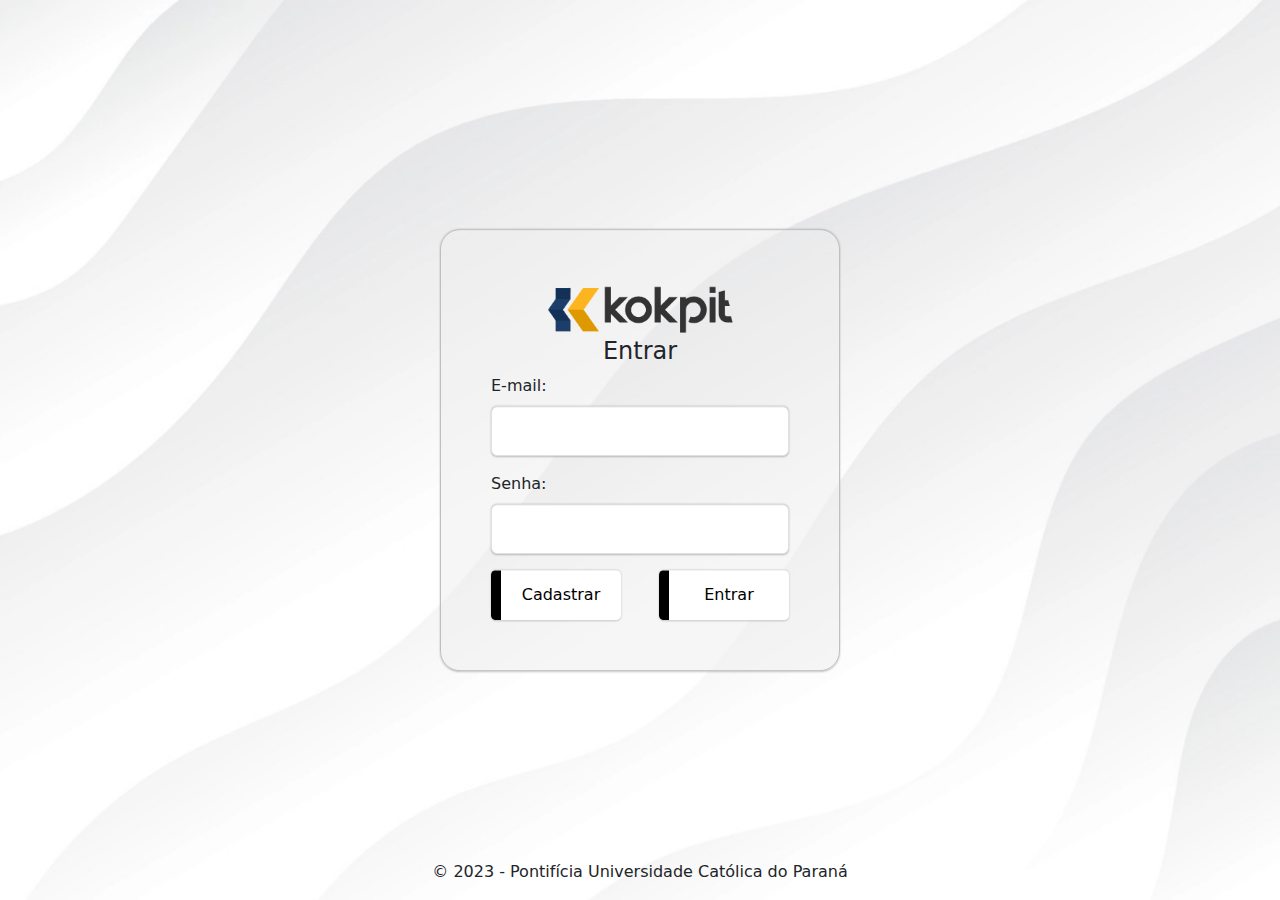
<file: index.html>
<html>
	<head>
		<title>Kokpit</title>
		<script type="text/javascript" src="js/jquery.js"></script>
		<script type="text/javascript" src="js/script.js"></script>
		<meta charset="utf-8">
		<link rel="stylesheet" type="text/css" href="css/style.css">
		<link rel="stylesheet" type="text/css" href="css/loading.css">
		<link rel="stylesheet" type="text/css" href="css/bootstrap.min.css">
		<script type="text/javascript" src="js/bootstrap.bundle.min.js"></script>
	</head>
	<body>
		<div id="loadingModal" class="loading none">
			<div class="lds-dual-ring"></div>
		</div>
		<div id="page">
			<div class="loginPage position-absolute top-50 start-50 translate-middle">
				
				<div class="text-center">
					<img class="loginLogo img-fluid" src="img/logos/kokpitLogo.png">
				</div>
				<h4 class="text-center">Entrar</h4>
				<form id="loginForm">
					<div class="mb-3">
						<label for="emailLogin" class="form-label">E-mail:</label>
				    <input type="text" class="form-control inputStyle" id="emailLogin" name="emailLogin">
				  </div>
				  <div class="mb-3">
						<label for="passwordLogin" class="form-label">Senha:</label>
				    <input type="password" class="form-control inputStyle" id="passwordLogin" name="passwordLogin">
				  </div>
				  <button type="submit" class="buttonStyle float-end">Entrar</button>
				</form>
				<a href="./pages/signup.html">
					<button class="buttonStyle">Cadastrar</button>
				</a>
			</div>
			<div class="position-absolute bottom-0 start-50 translate-middle-x"><p>© 2023 - Pontifícia Universidade Católica do Paraná</p></div>
		</div>
	</body>
	<script type="text/javascript" src="js/api/login.js"></script>
	</html>
</file>
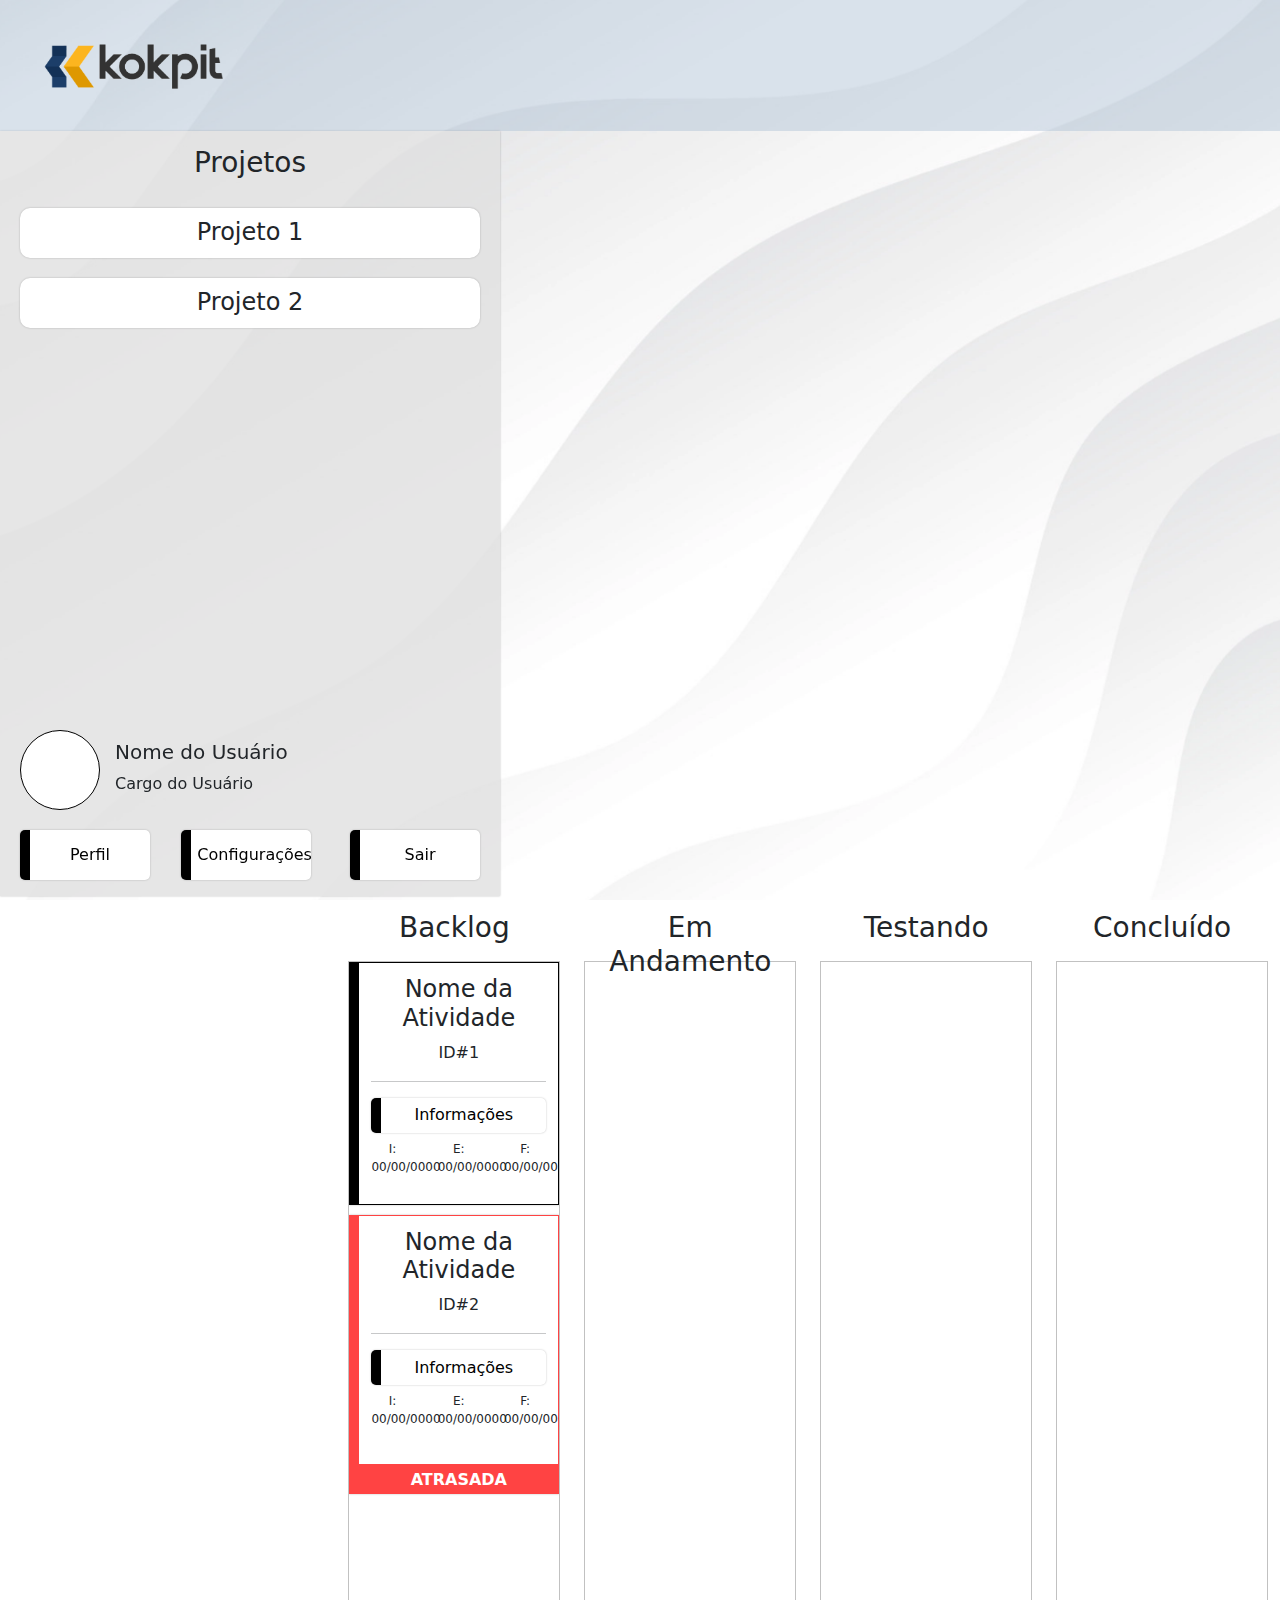
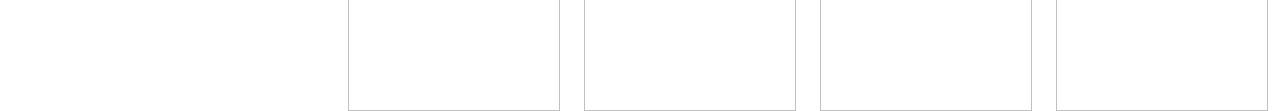
<file: pages/employeeMainPage.html>
<html>
<head>
  <title>Kokpit</title>
  <script type="text/javascript" src="../js/jquery.js"></script>
  <script type="text/javascript" src="../js/script.js"></script>
  <script type="text/javascript" src="../js/drag.js" defer></script>
  <meta charset="utf-8">
  <link rel="stylesheet" type="text/css" href="../css/style.css">
  <link rel="stylesheet" type="text/css" href="../css/bootstrap.min.css">
  <script type="text/javascript" src="../js/bootstrap.bundle.min.js"></script>
  <script type="text/javascript" src="../js/api/getTasksByPrgManager.js"></script>
  <script type="text/javascript" src="../js/api/getProjectsByEmployee.js"></script>
</head>
<body>
  <div id="page">
    <nav class="navbar navbarStyle position-fixed">
      <div class="container-fluid">
        <a class="navbar-brand" href="#">
          <img src="../img/logos/kokpitLogo.png" alt="Logo" height="55px" class="d-inline-block align-text-top mainPageLogo">
        </a>
      </div>
    </nav>
    <div class="fullContent">
      <div class="sidebar">
        <h3 class="sidebarTopText text-center">Projetos</h3>
        <!-- Add here all meetings -->
        <div class="meetings">
          <!-- Meeting Object Start -->
          <div class="reuniao"><h4 class="text-center reuniaoText">Projeto 1</h4></div> 
          <div class="reuniao"><h4 class="text-center reuniaoText">Projeto 2</h4></div>
        </div>
          <!-- Meeting Object End -->
        </div>

        <div class="sidebarFooter fixed-bottom">        

          <div class="user">
            <div class="userProfilePicArea">
              <!-- Add user profile pic-->
            </div>
            <div class="userProfileInfoArea">
              <h5 class="text-start" id="username">Nome do Usuário</h5>
              <p class="text-start" id="userrole">Cargo do Usuário</p>
            </div>
          </div>

          <div class="row justify-content-start">
            <div class="col-4"><button type="submit" class="buttonStyle">Perfil</button></div>
            <div class="col-4"><button type="submit" class="buttonStyle">Configurações</button></div>
            <div class="col-4"><button type="submit" class="buttonStyle float-end">Sair</button></div>
          </div>
        </div>
      </div>
      <div class="pageContent">

        <!-- Modal Start -->
        <div class="modal fade" id="projectInformationModal" tabindex="-1" aria-labelledby="exampleModalLabel" aria-hidden="true">
          <div class="modal-dialog modal-dialog-centered">
            <div class="modal-content">
              <div class="modal-header">
                <h1 class="modal-title fs-5"><span id="projectTitleModal">Título da Atividade</span>
                <br><span class="projectStakeholderModal">Responsável: <span id="stakeholderName">Nome do responsável pela atividade</span></span></h1>
                <button type="button" class="btn-close" data-bs-dismiss="modal" aria-label="Close"></button>
              </div>
              <div class="modal-body">
                  <div class="row ProjectDates">
                    <div class="col-4">
                      <p class="ModalProjectDate">Inicial: 00/00/0000</p>  
                    </div>
                    <div class="col-4">
                      <p class="ModalProjectDate">Estimada: 00/00/0000</p>
                    </div>
                    <div class="col-4">
                      <p class="ModalProjectDate">Final: 00/00/0000</p>
                    </div>
                  </div>
                <h6>Descrição da atividade:</h6>
                <p>Lorem ipsum dolor sit amet. Et magni dolor aut quod rerum nam ullam voluptas. Sit rerum adipisci eum deserunt rerum et suscipit assumenda sed commodi assumenda eos omnis voluptatem. Sit sint dolorem et inventore sint quo tempore dolor ut dolores corrupti ut aliquid corporis aut quisquam animi.</p>
              </div>
            </div>
          </div>
        </div>
        <!-- Modal End -->

        <div class="container text-center">
          <div class="row">

            <!--COLUMN START-->
            <div class="col" id="backlog">
              <div class="colHeader"><h3>Backlog</h3></div>
              <div class="swim-lane colContent"> <!--Append column content here-->

                <!-- CARD START - There are two types of cards.  normalStatusCard is a card which has no issues-->
                <div class="task contentCard normalStatusCard" draggable="true">
                  <h4>Nome da Atividade</h4>
                  <p class="IdActivity">ID#1</p><hr>                  
                  <button class="btnBottom projectCardButton buttonStyle smallButton col-12" data-bs-toggle="modal" data-bs-target="#projectInformationModal">Informações</button>
                  <div class="cardUserProfileDateArea">
                    <div class="row ProjectDates">
                      <div class="col-4">
                        <p class="CardProjectDate">I: 00/00/0000</p>  
                      </div>
                      <div class="col-4">
                        <p class="CardProjectDate">E: 00/00/0000</p>
                      </div>
                      <div class="col-4">
                        <p class="CardProjectDate">F: 00/00/0000</p>
                      </div>
                    </div>
                  </div>
                  <!-- This div is null from default, and it must be filled wherever the project has an issue -->
                  <div id="projectWarning">
                    <!-- Every project with a warning must contain this paragraph (styled as delayedAlert) with the corresponding issue -->
                  </div>
                </div>
                <!--CARD END-->

                <!--CARD START-->
                <div class="contentCard delayedStatusCard task" draggable="true"> <!-- A card with delayedStatusCard flag has any issue-->               
                  <h4>Nome da Atividade</h4>
                  <p class="IdActivity">ID#2</p><hr> 
                  <button class="btnBottom projectCardButton buttonStyle smallButton col-12" data-bs-toggle="modal" data-bs-target="#projectInformationModal">Informações</button>
                  <div class="cardUserProfileDateArea">
                    <div class="row ProjectDates">
                      <div class="col-4">
                        <p class="CardProjectDate">I: 00/00/0000</p>  
                      </div>
                      <div class="col-4">
                        <p class="CardProjectDate">E: 00/00/0000</p>
                      </div>
                      <div class="col-4">
                        <p class="CardProjectDate">F: 00/00/0000</p>
                      </div>
                    </div>
                  </div>
                  <!-- This div is null from default, and it must be filled wherever the project has an issue -->
                  <div id="projectWarning">
                    <!-- Every project with a warning must contain this paragraph (styled as delayedAlert) with the corresponding issue -->
                    <p class="delayedAlert">ATIVIDADE ATRASADA</p>
                  </div>
                </div>
                <!--CARD END-->
              </div>
            </div><!--COLUMN END-->

            <div class="col">
              <div class="colHeader"><h3>Em Andamento</h3></div>
              <div class="swim-lane colContent">

              </div>
            </div>
            <div class="col">
              <div class="colHeader"><h3>Testando</h3></div>
              <div class="swim-lane colContent">

              </div>
            </div>
            <div class="col">
              <div class="colHeader"><h3>Concluído</h3></div>
              <div class="swim-lane colContent">

              </div>
            </div>
          </div>
        </div>
      </div>
    </div>
  </div>
  </body>
  <script type="text/javascript" src="../js/api/getUserInfo.js"></script>
</html>
</file>
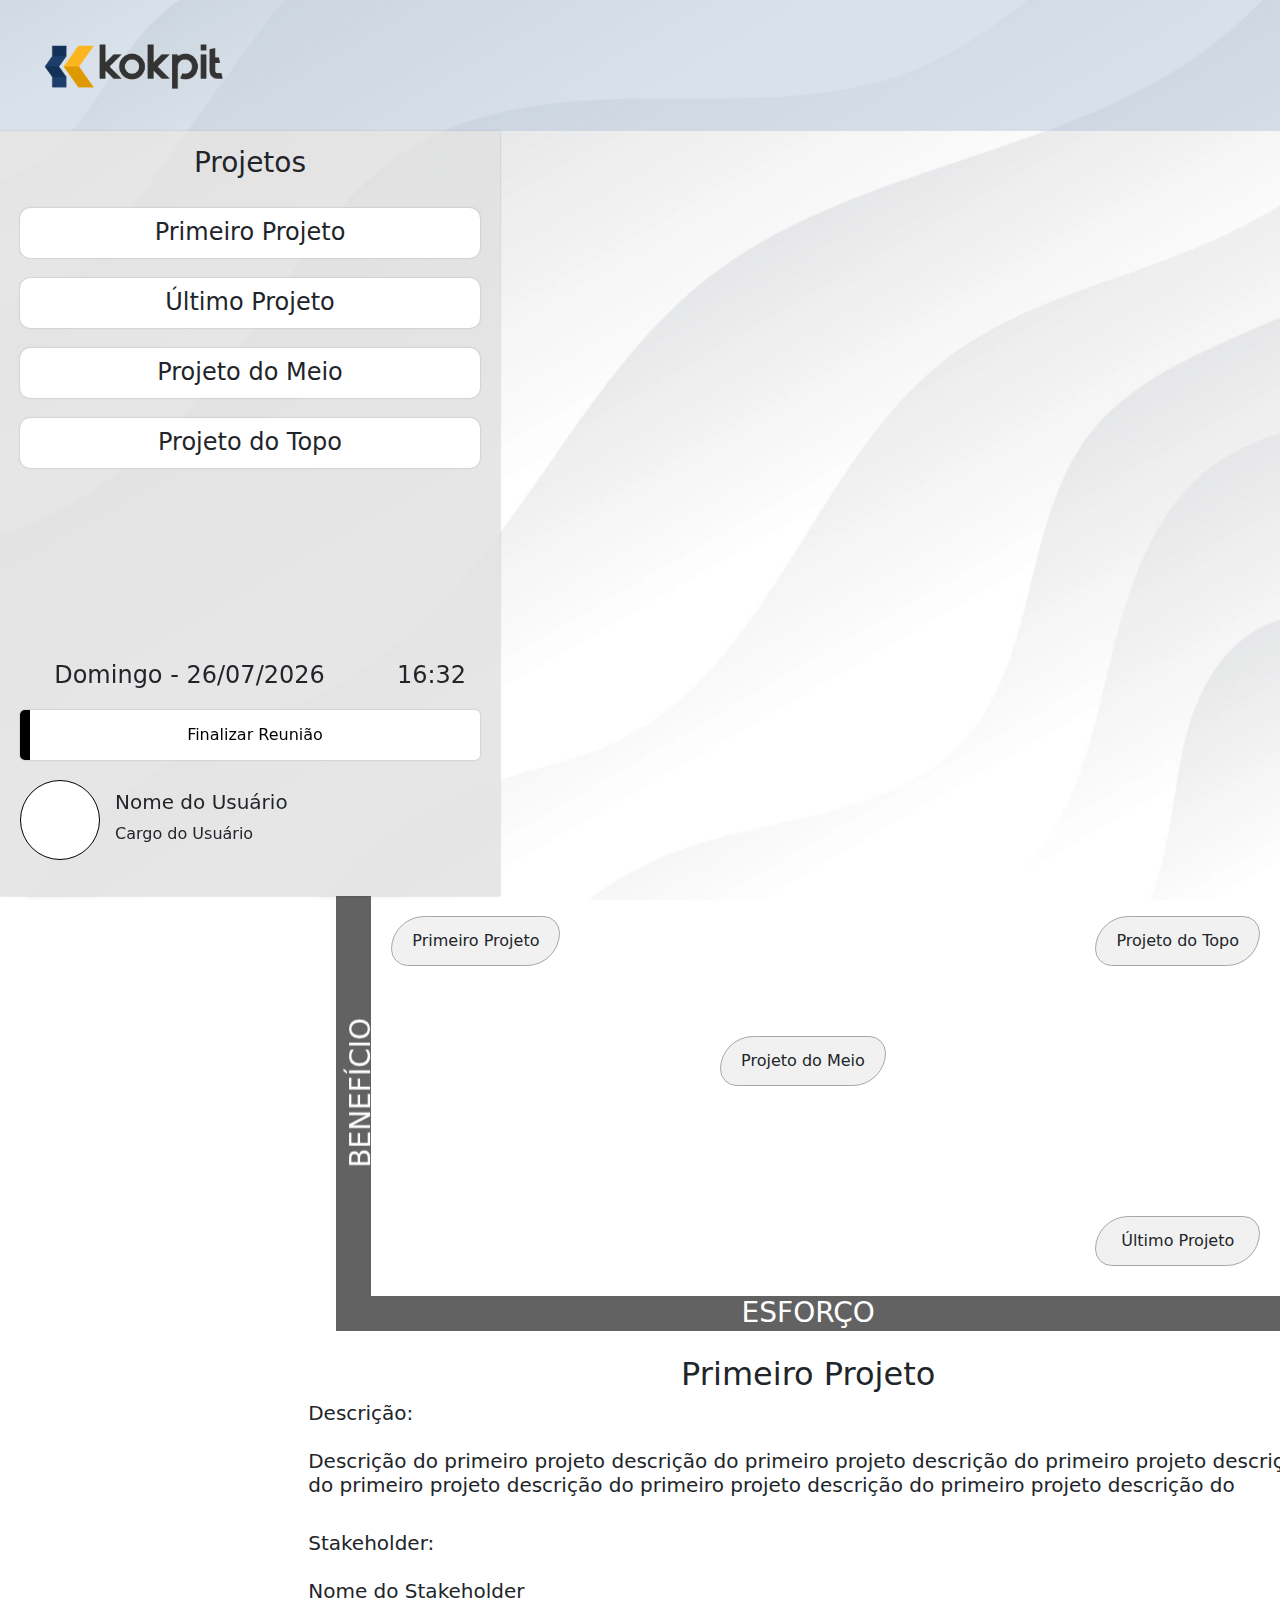
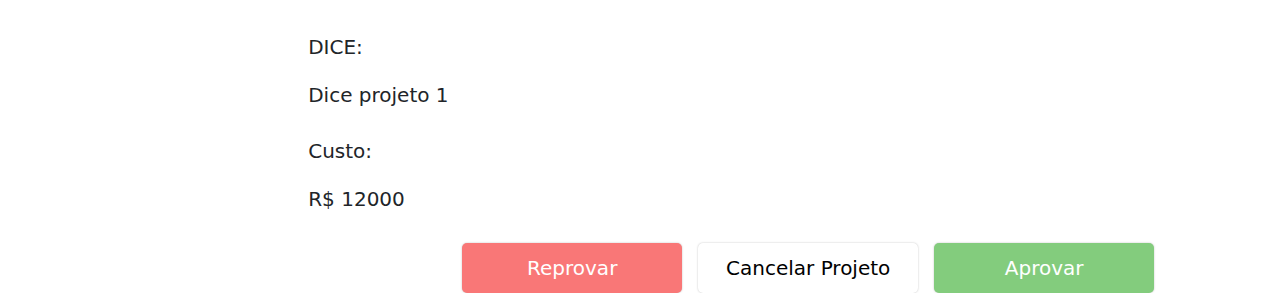
<file: pages/portfolioManagerEBMatrix.html>
<html>
<head>
  <title>Kokpit</title>
  <script type="text/javascript" src="../js/jquery.js"></script>
  <script type="text/javascript" src="../js/api/getProjectEB.js"></script>
  <script type="text/javascript" src="../js/script.js"></script>
  <script type="text/javascript" src="../js/drag.js" defer></script>
  <meta charset="utf-8">
  <link rel="stylesheet" type="text/css" href="../css/style.css">
  <link rel="stylesheet" type="text/css" href="../css/bootstrap.min.css">
  <script type="text/javascript" src="../js/bootstrap.bundle.min.js"></script>
  <script type="text/javascript" src="../js/api/getTasksByPrgManager.js"></script>
  <script type="text/javascript" src="../js/api/getProjectsByProjectMnj.js"></script>
</head>
<body>
  <div id="page">
    <nav class="navbar navbarStyle position-fixed">
      <div class="container-fluid">
        <a class="navbar-brand" href="#">
          <img src="../img/logos/kokpitLogo.png" alt="Logo" height="55px" class="d-inline-block align-text-top mainPageLogo">
        </a>
      </div>
    </nav>
    <div class="fullContent">
      <div class="sidebar">
        <h3 class="sidebarTopText text-center">Projetos</h3>
        <div class="projectsMatrixPage"></div>

        <div class="sidebarFooter fixed-bottom">

          <div class="row justify-content-start">
            <div class="col-9"><h4 id="currentDay" class="text-center btnBottom"></h4></div>
            <div class="col-3"><h4 id="currentTime" class="text-center btnBottom"></h4></div>
          </div>

          <button type="submit" class="btnBottom buttonStyle bigButton col-12">Finalizar Reunião</button>

          <div class="user">
            <div class="userProfilePicArea">
              <!-- Add user profile pic-->
            </div>
            <div class="userProfileInfoArea">
              <h5 class="text-start">Nome do Usuário</h5>
              <p class="text-start">Cargo do Usuário</p>
            </div>
          </div>
        </div>
      </div>
      <div class="pageContent">
        <div class="effortBenefitLeftSide">
          <h3 class="benefitTextAlignment">BENEFÍCIO</h3>
        </div>
        <div class="effortBenefitMatrixArea">
          <div class="matrixGrid">

          </div>
        </div>
        <div class="effortBenefitBottomSide">
          <h3 class="effortTextAlignment">ESFORÇO</h3>
        </div>
        <br><h2 class="text-center" id="matrixPageSelectedProjectName"></h2>
        <div class="d-flex justify-content-center">
          <div class="row g-3 align-items-center">
            <div class="col-auto">
              <div class="labelAreaSMP"><h5>Descrição:</h5></div>
            </div>
            <div class="col-auto">
              <h5 id="matrixPageSelectedProjectDescription" class="matrixPageSelectedProjectInformation"></h5>
            </div>
          </div>
        </div><br>
        <div class="d-flex justify-content-center">
          <div class="row g-3 align-items-center">
            <div class="col-auto">
              <div class="labelAreaSMP"><h5>Stakeholder:</h5></div>
            </div>
            <div class="col-auto">
              <h5 id="matrixPageSelectedProjectStakeholder" class="matrixPageSelectedProjectInformation"></h5>
            </div>
          </div>
        </div><br>
        <div class="d-flex justify-content-center">
          <div class="row g-3 align-items-center">
            <div class="col-auto">
              <div class="labelAreaSMP"><h5>DICE:</h5></div>
            </div>
            <div class="col-auto">
              <h5 id="matrixPageSelectedProjectDICE" class="matrixPageSelectedProjectInformation"></h5>
            </div>
          </div>
        </div><br>
        <div class="d-flex justify-content-center">
          <div class="row g-3 align-items-center">
            <div class="col-auto">
              <div class="labelAreaSMP"><h5>Custo:</h5></div>
            </div>
            <div class="col-auto">
              <h5 id="matrixPageSelectedProjectCost" class="matrixPageSelectedProjectInformation"></h5>
            </div>
          </div>
        </div><br>
        <div class="d-flex justify-content-center">
          <div class="row g-3 align-items-center">
            <div class="col-auto">
              <button type="submit" class="buttonStyleSecondary redButton bigButton" id="removeProject" >Reprovar</button>
            </div>
            <div class="col-auto">
              <button type="submit" class="buttonStyleSecondary whiteButton bigButton" id="cancelProject">Cancelar Projeto</button>
            </div>
            <div class="col-auto">
              <button type="submit" class="buttonStyleSecondary greenButton bigButton" id="approveProject">Aprovar</button>
            </div>
          </div>
        </div>
      </div>
    </div>
  </div>
</body>
<script type="text/javascript" src="../js/api/getUserInfo.js"></script>
</html>
</file>
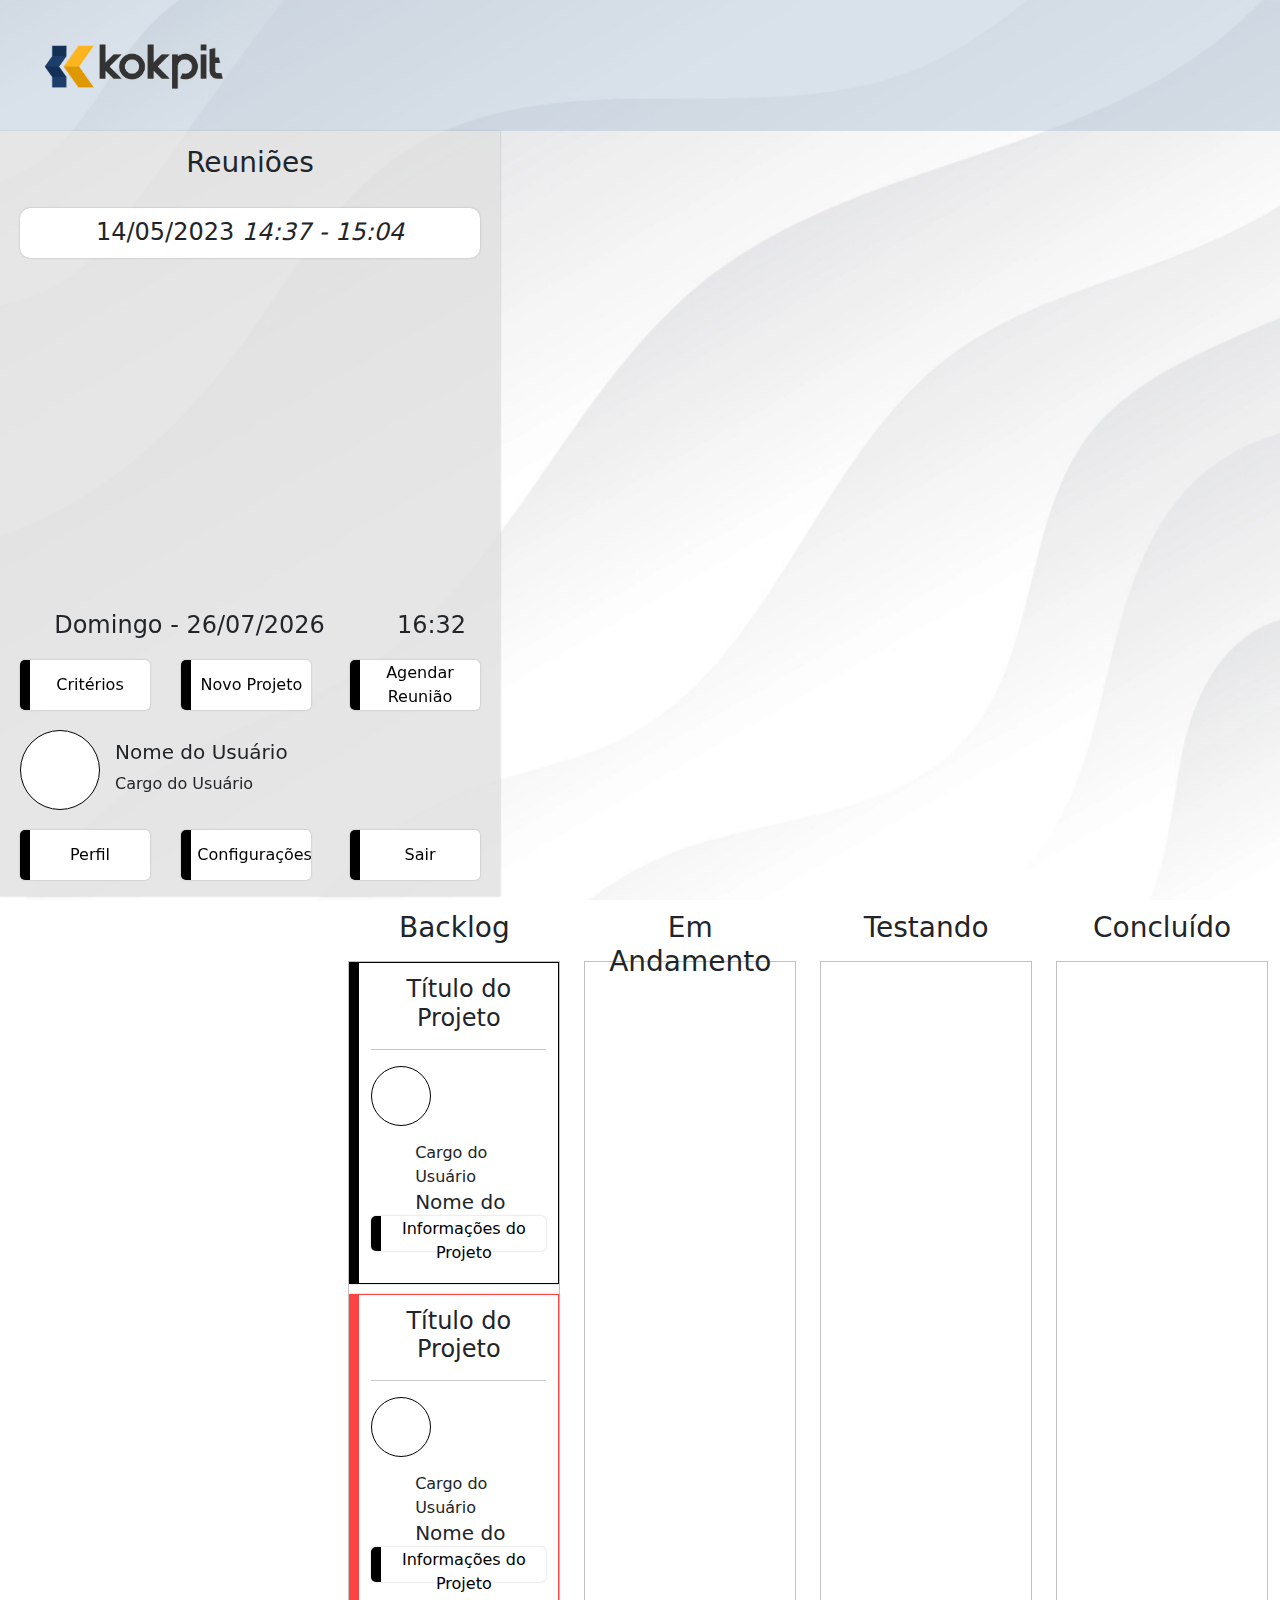
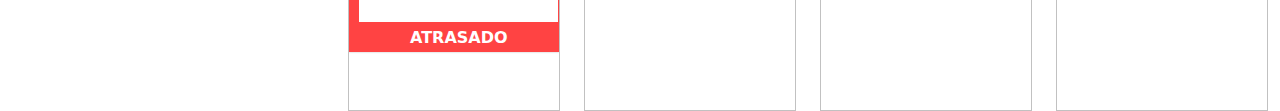
<file: pages/portfolioManagerMainPage.html>
<html>
<head>
  <title>Kokpit</title>
  <script type="text/javascript" src="../js/jquery.js"></script>
  <script type="text/javascript" src="../js/script.js"></script>
  <script type="text/javascript" src="../js/drag.js" defer></script>
  <meta charset="utf-8">
  <link rel="stylesheet" type="text/css" href="../css/style.css">
  <link rel="stylesheet" type="text/css" href="../css/bootstrap.min.css">
  <script type="text/javascript" src="../js/bootstrap.bundle.min.js"></script>
  <script type="text/javascript" src="../js/api/getReunions.js"></script>
</head>
<body>
  <div id="page">
    <nav class="navbar navbarStyle position-fixed">
      <div class="container-fluid">
        <a class="navbar-brand" href="#">
          <img src="../img/logos/kokpitLogo.png" alt="Logo" height="55px" class="d-inline-block align-text-top mainPageLogo">
        </a>
      </div>
    </nav>
    <div class="fullContent">
      <div class="sidebar">
        <h3 class="sidebarTopText text-center">Reuniões</h3>
        <!-- Add here all meetings -->
        <div class="meetings">
          <!-- Meeting Object Start -->
          <div class="reuniao"><h4 class="text-center reuniaoText"><span id="meetingDate">14/05/2023<span class="horaReuniao">
            <span id="meetingStartTime">14:37</span> -
            <span id="meetingEndTime">15:04</span>
          </span></h4>
          </div>
          <!-- Meeting Object End -->
        </div>

        <div class="sidebarFooter fixed-bottom">
          <div class="row justify-content-start">
            <div class="col-9"><h4 id="currentDay" class="text-center btnBottom"></h4></div>
            <div class="col-3"><h4 id="currentTime" class="text-center btnBottom"></h4></div>
          </div>
          <div class="row justify-content-start">
            <div class="col-4"><button type="submit" class="btnBottom buttonStyle" onclick="newCriteria()">Critérios</button></div>
            <div class="col-4"><button type="submit" class="btnBottom buttonStyle" onclick="newProject()">Novo Projeto</button></div>
            <div class="col-4"><button type="submit" class="btnBottom buttonStyle float-end" onclick="newMeeting()">Agendar Reunião</button></div>
          </div>

          <div class="user">
            <div class="userProfilePicArea">
              <!-- Add user profile pic-->
            </div>
            <div class="userProfileInfoArea">
              <h5 class="text-start" id="username">Nome do Usuário</h5>
              <p class="text-start" id="userrole">Cargo do Usuário</p>
            </div>
          </div>

          <div class="row justify-content-start">
            <div class="col-4"><button type="submit" class="buttonStyle">Perfil</button></div>
            <div class="col-4"><button type="submit" class="buttonStyle">Configurações</button></div>
            <div class="col-4"><button type="submit" class="buttonStyle float-end">Sair</button></div>
          </div>
        </div>
      </div>
      <div class="pageContent">

        <!-- Modal Start -->
        <div id="modalsContainer">
          
        </div>
        <!-- Modal End -->

        <div class="container text-center">
          <div class="row">

            <!--COLUMN START-->
            <div class="col" id="backlog">
              <div class="colHeader"><h3>Backlog</h3></div>
              <div class="swim-lane colContent"> <!--Append column content here-->

                <!-- CARD START - There are two types of cards.  normalStatusCard is a card which has no issues-->
                <div class="task contentCard normalStatusCard" draggable="true">
                  <h4>Título do Projeto</h4><hr>
                  <div class="cardUser">
                    <div class="cardUserProfilePicArea"></div>
                    <div class="cardUserProfileInfoArea">
                      <p class="text-start">Cargo do Usuário</p>
                      <h5 class="text-start cardUsername">Nome do Usuário</h5>
                    </div>
                  </div>
                  <button class="btnBottom buttonStyle smallButton col-12" data-bs-toggle="modal" data-bs-target="#projectInformationModal">Informações do Projeto</button>
                  <!-- This div is null from default, and it must be filled wherever the project has an issue -->
                  <div id="projectWarning">
                    <!-- Every project with a warning must contain this paragraph (styled as delayedAlert) with the corresponding issue -->
                  </div>
                </div>
                <!--CARD END-->

                <!--CARD START-->
                <div class="contentCard delayedStatusCard task" draggable="true"> <!-- A card with delayedStatusCard flag has any issue-->
                  <h4>Título do Projeto</h4><hr>
                  <div class="cardUser">
                    <div class="cardUserProfilePicArea"></div>
                    <div class="cardUserProfileInfoArea">
                      <p class="text-start">Cargo do Usuário</p>
                      <h5 class="text-start cardUsername">Nome do Usuário</h5>
                    </div>
                  </div>
                  <button class="btnBottom buttonStyle smallButton col-12" data-bs-toggle="modal" data-bs-target="#projectInformationModal">Informações do Projeto</button>
                  <!-- This div is null from default, and it must be filled wherever the project has an issue -->
                  <div id="projectWarning">
                    <!-- Every project with a warning must contain this paragraph (styled as delayedAlert) with the corresponding issue -->
                    <p class="delayedAlert">PROJETO ATRASADO</p>
                  </div>
                </div>
                <!--CARD END-->
              </div>
            </div><!--COLUMN END-->

            <div class="col" id="doing">
              <div class="colHeader"><h3>Em Andamento</h3></div>
              <div class="swim-lane colContent">

              </div>
            </div>
            <div class="col" id="testing">
              <div class="colHeader"><h3>Testando</h3></div>
              <div class="swim-lane colContent">

              </div>
            </div>
            <div class="col" id="done">
              <div class="colHeader"><h3>Concluído</h3></div>
              <div class="swim-lane colContent">

              </div>
            </div>
          </div>
        </div>
      </div>
    </div>
  </div>
  </body>
  <script type="text/javascript" src="../js/api/getUserInfo.js"></script>
  <script type="text/javascript" src="../js/api/getProjects.js"></script>
</html>
</file>
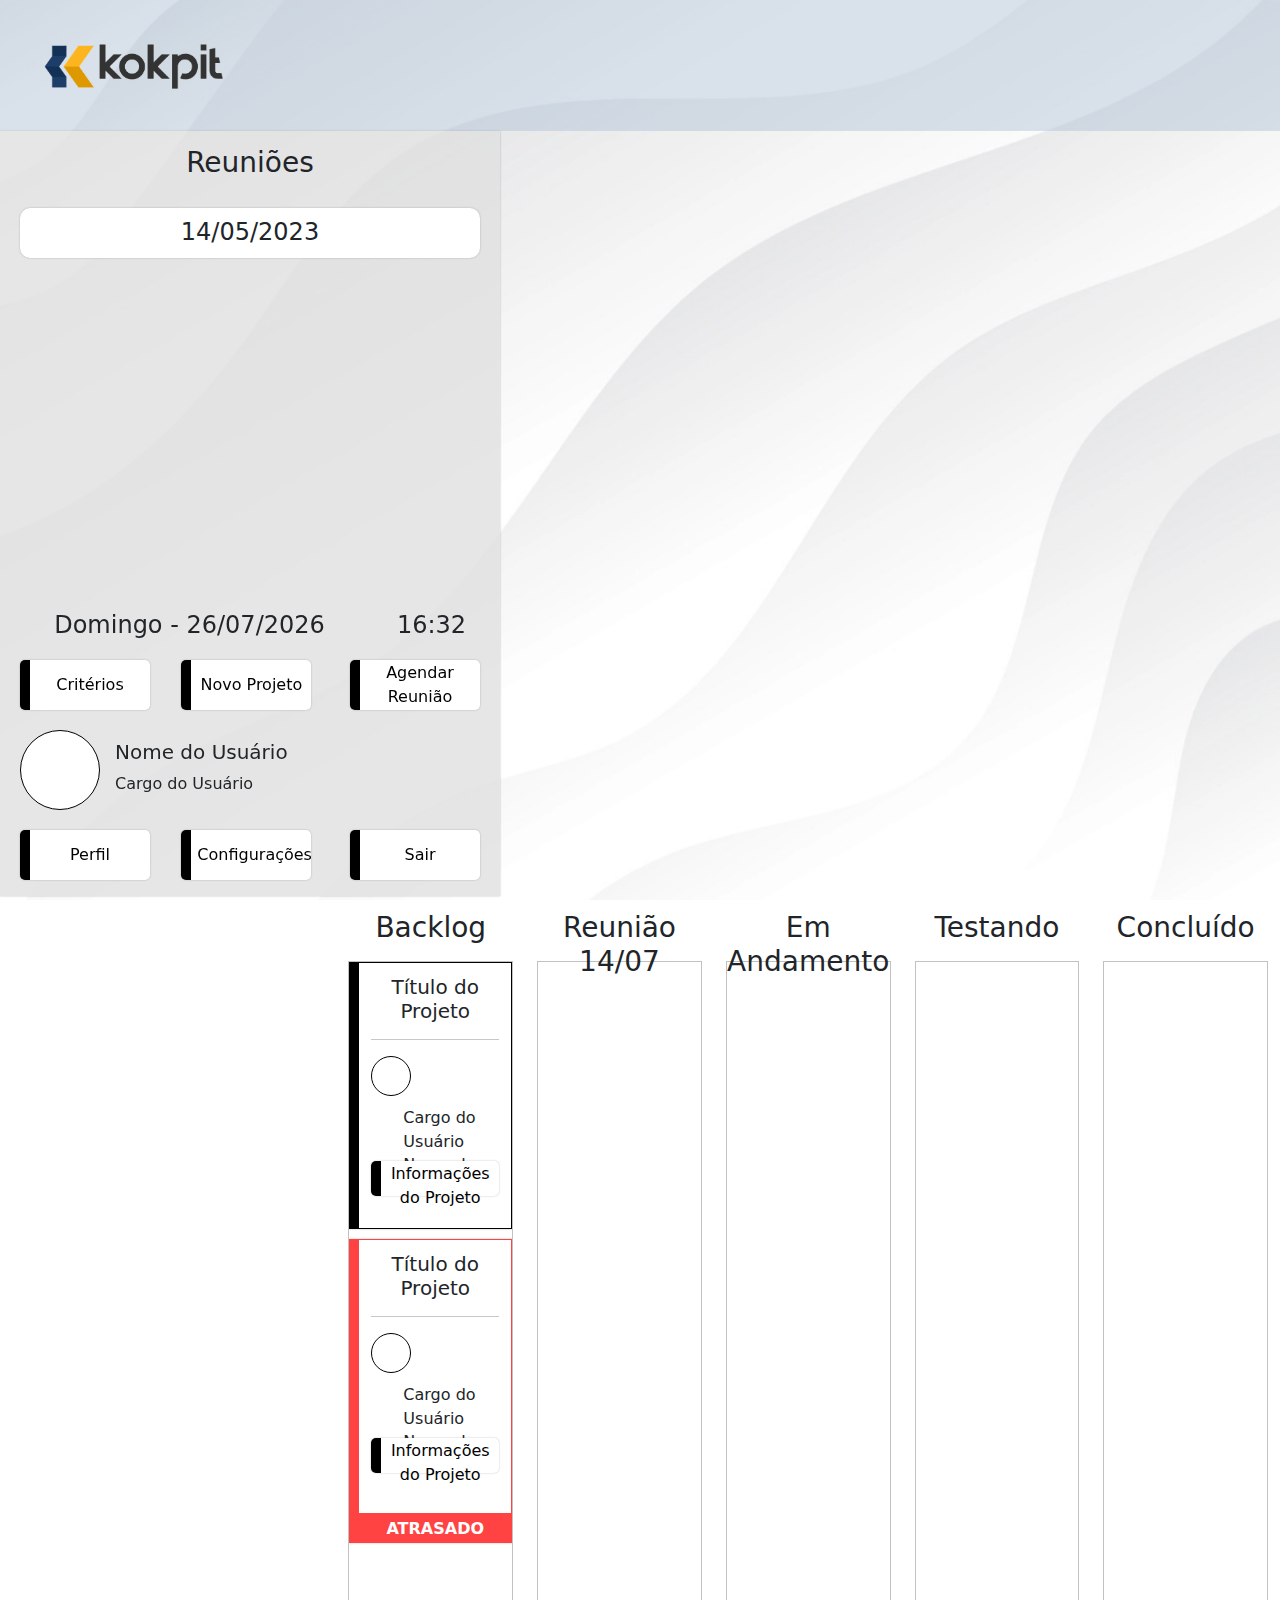
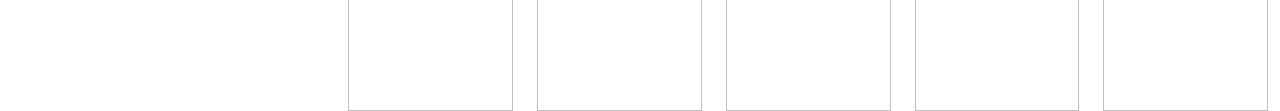
<file: pages/portfolioManagerMeetingScheduled.html>
<html>
<head>
  <title>Kokpit</title>
  <script type="text/javascript" src="../js/jquery.js"></script>
  <script type="text/javascript" src="../js/script.js"></script>
  <script type="text/javascript" src="../js/drag.js" defer></script>
  <meta charset="utf-8">
  <link rel="stylesheet" type="text/css" href="../css/style.css">
  <link rel="stylesheet" type="text/css" href="../css/bootstrap.min.css">
  <script type="text/javascript" src="../js/bootstrap.bundle.min.js"></script>
  <script type="text/javascript" src="../js/api/getReunions.js"></script>
  <script type="text/javascript" src="../js/api/getUserInfo.js"></script>
</head>
<body>
  <div id="page">
    <nav class="navbar navbarStyle position-fixed">
      <div class="container-fluid">
        <a class="navbar-brand" href="#">
          <img src="../img/logos/kokpitLogo.png" alt="Logo" height="55px" class="d-inline-block align-text-top mainPageLogo">
        </a>
      </div>
    </nav>
    <div class="fullContent">
      <div class="sidebar">
        <h3 class="sidebarTopText text-center">Reuniões</h3>
        <!-- Add here all meetings -->
        <div class="meetings">
          <!-- Meeting Object Start -->
          <div class="reuniao"><h4 class="text-center reuniaoText"><span id="meetingDate">14/05/2023<span class="horaReuniao">
          </span></h4>
          </div>
          <!-- Meeting Object End -->
        </div>

        <div class="sidebarFooter fixed-bottom">
          <div class="row justify-content-start">
            <div class="col-9"><h4 id="currentDay" class="text-center btnBottom"></h4></div>
            <div class="col-3"><h4 id="currentTime" class="text-center btnBottom"></h4></div>
          </div>
          <div class="row justify-content-start">
            <div class="col-4"><button type="submit" class="btnBottom buttonStyle" onclick="newCriteria()">Critérios</button></div>
            <div class="col-4"><button type="submit" class="btnBottom buttonStyle" onclick="newProject()">Novo Projeto</button></div>
            <div class="col-4"><button type="submit" class="btnBottom buttonStyle float-end" onclick="newMeeting()">Agendar Reunião</button></div>
          </div>

          <div class="user">
            <div class="userProfilePicArea">
              <!-- Add user profile pic-->
            </div>
            <div class="userProfileInfoArea">
              <h5 class="text-start">Nome do Usuário</h5>
              <p class="text-start">Cargo do Usuário</p>
            </div>
          </div>

          <div class="row justify-content-start">
            <div class="col-4"><button type="submit" class="buttonStyle">Perfil</button></div>
            <div class="col-4"><button type="submit" class="buttonStyle">Configurações</button></div>
            <div class="col-4"><button type="submit" class="buttonStyle float-end">Sair</button></div>
          </div>
        </div>
      </div>
      <div class="pageContent">

        <!-- Modal Start -->
        <div class="modal fade" id="projectInformationModal" tabindex="-1" aria-labelledby="exampleModalLabel" aria-hidden="true">
          <div class="modal-dialog modal-dialog-centered">
            <div class="modal-content">
              <div class="modal-header">
                <h1 class="modal-title fs-5"><span id="projectTitleModal">Título do Projeto</span>
                <br><span class="projectStakeholderModal">Stakeholder: <span id="stakeholderName">Nome do Stakeholder</span></span></h1>
                <button type="button" class="btn-close" data-bs-dismiss="modal" aria-label="Close"></button>
              </div>
              <div class="modal-body">
                <h6>Descrição do Projeto:</h6>
                <p>Lorem ipsum dolor sit amet. Et magni dolor aut quod rerum nam ullam voluptas. Sit rerum adipisci eum deserunt rerum et suscipit assumenda sed commodi assumenda eos omnis voluptatem. Sit sint dolorem et inventore sint quo tempore dolor ut dolores corrupti ut aliquid corporis aut quisquam animi.</p>
                <h6>Custo Estimado: <span class="fw-normal">R$ 150.000</span></h6>
                <h6>Duração Estimada: <span class="fw-normal">6 meses</span></h6><br>
                <div class="row justify-content-start">
                  <div class="col-6"><button type="submit" class="buttonStyle bigButton">Visualizar Critérios</button></div>
                  <div class="col-6"><button type="submit" class="buttonStyle bigButton">Visualizar DICE</button></div>
                </div>
              </div>
            </div>
          </div>
        </div>
        <!-- Modal End -->

        <div class="container text-center">
          <div class="row">

            <!--COLUMN START-->
            <div class="col" id="backlog">
              <div class="colHeader"><h3>Backlog</h3></div>
              <div class="swim-lane colContent"> <!--Append column content here-->

                <!--CARD START-->
                <div class="contentCard normalStatusCard task" draggable="true"> <!-- A card with delayedStatusCard flag has any issue-->
                  <h5>Título do Projeto</h5><hr>
                  <div class="cardUser">
                    <div class="cardUserProfilePicArea meetingProfilePic"></div>
                    <div class="cardUserProfileInfoArea meetingProfileInfo">
                      <p class="text-start">Cargo do Usuário</p>
                      <h6 class="text-start cardUsername">Nome do Usuário</h6>
                    </div>
                  </div>
                  <button class="btnBottom buttonStyle smallButton col-12" data-bs-toggle="modal" data-bs-target="#projectInformationModal">Informações do Projeto</button>
                  <!-- This div is null from default, and it must be filled wherever the project has an issue -->
                  <div id="projectWarning">
                    <!-- Every project with a warning must contain this paragraph (styled as delayedAlert) with the corresponding issue -->
                  </div>
                </div>
                <!--CARD END-->

                <!--CARD START-->
                <div class="contentCard delayedStatusCard task" draggable="true"> <!-- A card with delayedStatusCard flag has any issue-->
                  <h5>Título do Projeto</h5><hr>
                  <div class="cardUser">
                    <div class="cardUserProfilePicArea meetingProfilePic"></div>
                    <div class="cardUserProfileInfoArea meetingProfileInfo">
                      <p class="text-start">Cargo do Usuário</p>
                      <h6 class="text-start cardUsername">Nome do Usuário</h6>
                    </div>
                  </div>
                  <button class="btnBottom buttonStyle smallButton col-12" data-bs-toggle="modal" data-bs-target="#projectInformationModal">Informações do Projeto</button>
                  <!-- This div is null from default, and it must be filled wherever the project has an issue -->
                  <div id="projectWarning">
                    <!-- Every project with a warning must contain this paragraph (styled as delayedAlert) with the corresponding issue -->
                    <p class="delayedAlert">PROJETO ATRASADO</p>
                  </div>
                </div>
                <!--CARD END-->
              </div>
            </div><!--COLUMN END-->

            <div class="col">
              <div class="colHeader"><h3>Reunião <span id="meetingScheduledDay">14/07</span></h3></div>
              <div class="swim-lane colContent">

              </div>
            </div>

            <div class="col">
              <div class="colHeader"><h3>Em Andamento</h3></div>
              <div class="swim-lane colContent">

              </div>
            </div>
            <div class="col">
              <div class="colHeader"><h3>Testando</h3></div>
              <div class="swim-lane colContent">

              </div>
            </div>
            <div class="col">
              <div class="colHeader"><h3>Concluído</h3></div>
              <div class="swim-lane colContent">

              </div>
            </div>
          </div>
        </div>
      </div>
    </div>
  </div>
  </body>
</html>
</file>
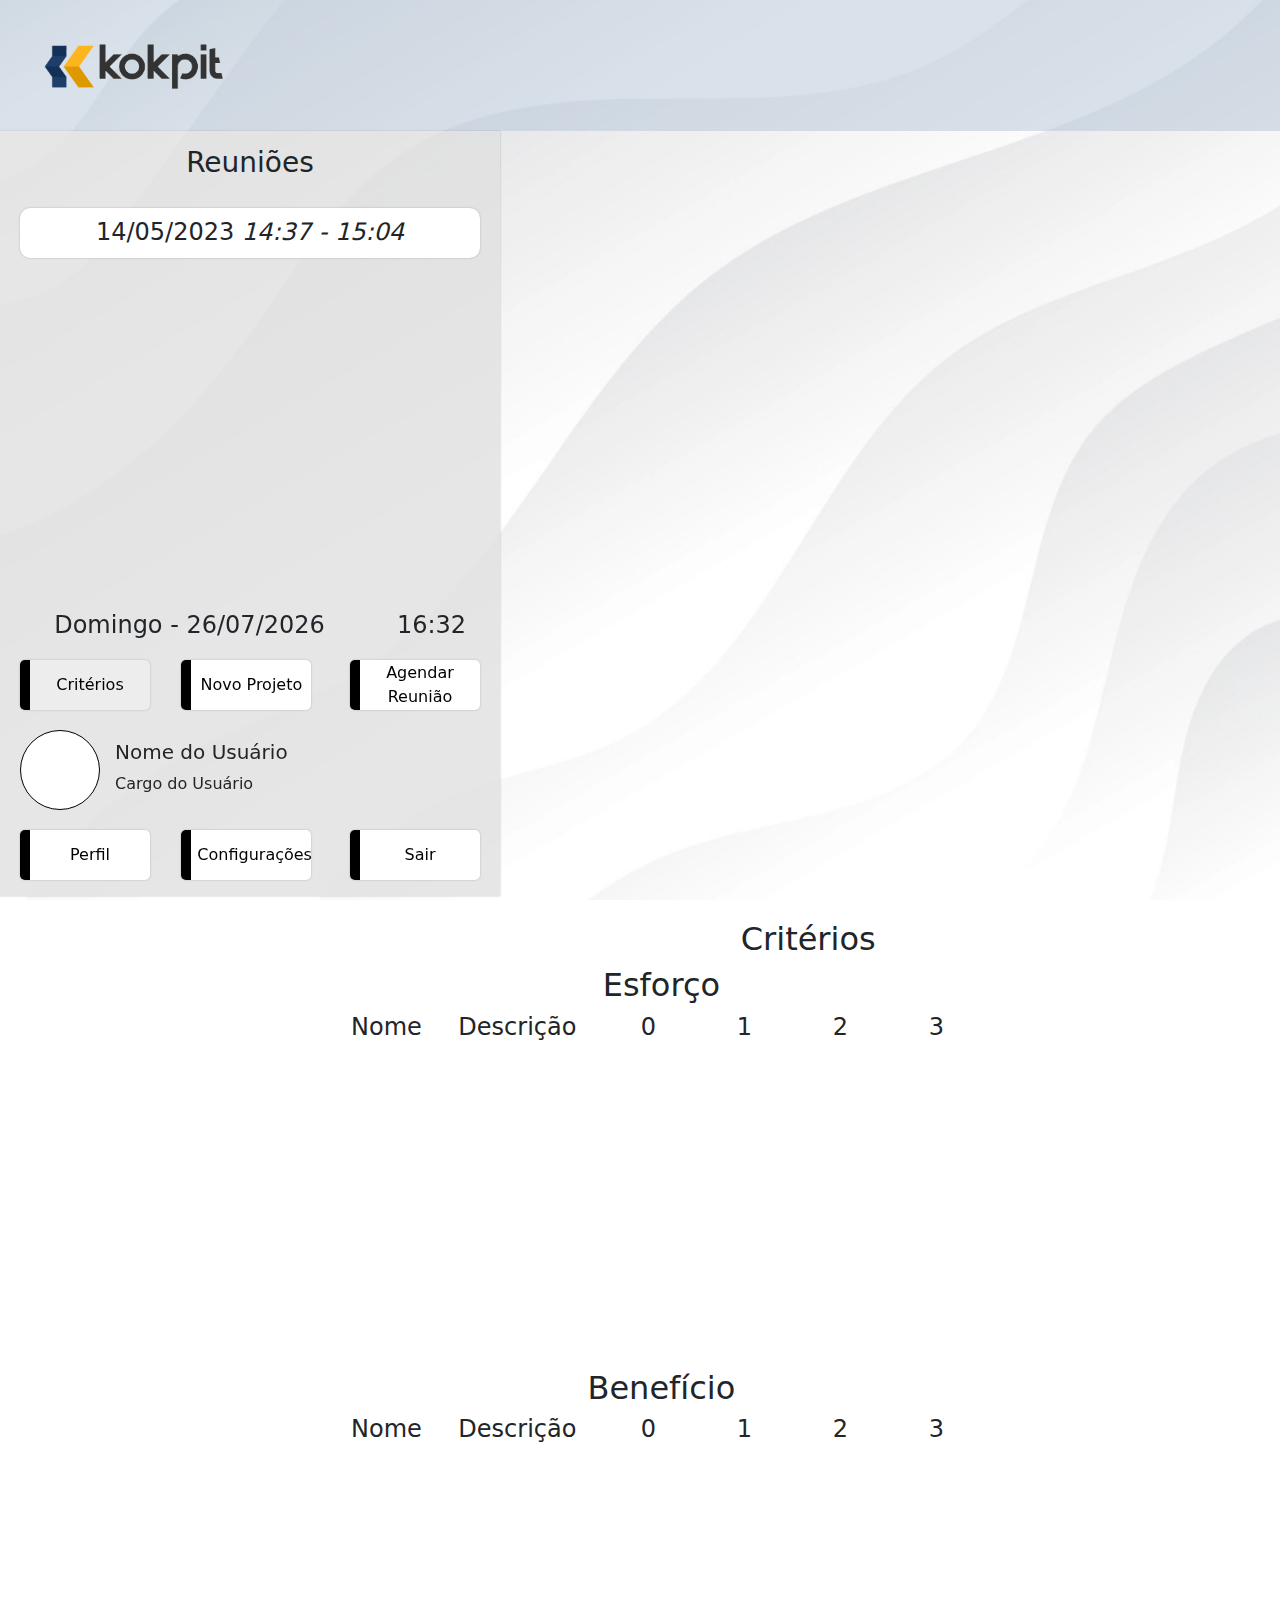
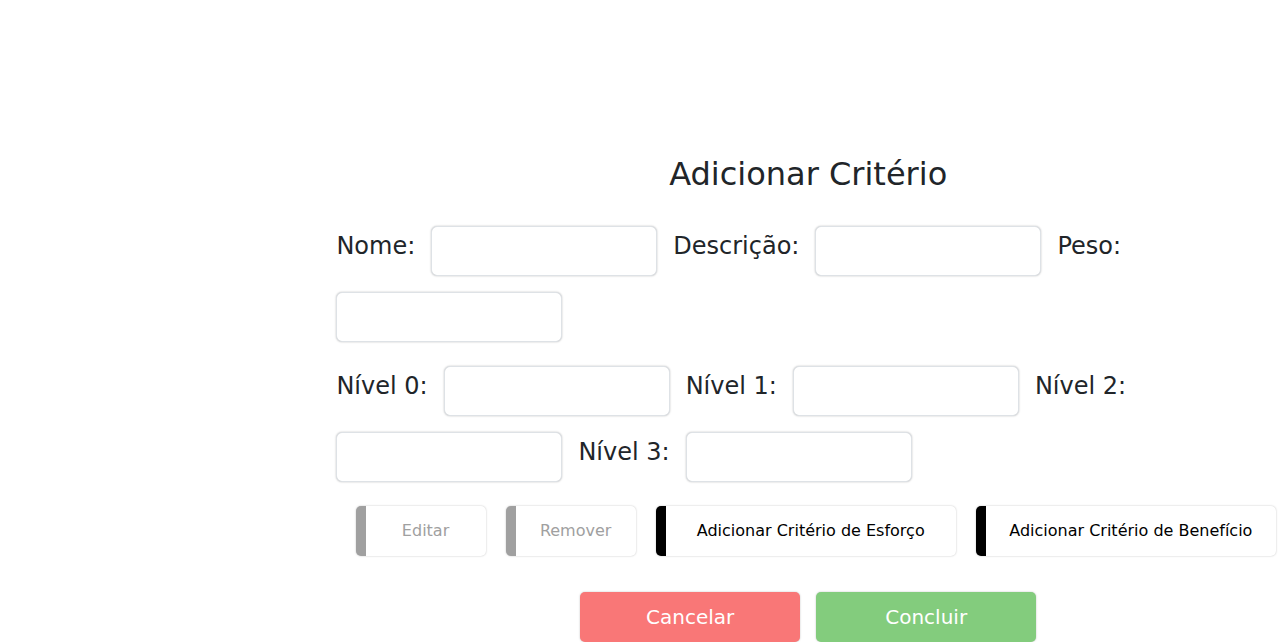
<file: pages/portfolioManagerNewCriteria.html>
<html>
<head>
  <title>Kokpit</title>
  <script type="text/javascript" src="../js/jquery.js"></script>
  <script type="text/javascript" src="../js/script.js"></script>
  <script type="text/javascript" src="../js/api/getCriteria.js"></script>
  <script type="text/javascript" src="../js/drag.js" defer></script>
  <meta charset="utf-8">
  <link rel="stylesheet" type="text/css" href="../css/style.css">
  <link rel="stylesheet" type="text/css" href="../css/bootstrap.min.css">
  <link rel="stylesheet" type="text/css" href="../css/loading.css">
  <script type="text/javascript" src="../js/bootstrap.bundle.min.js"></script>
  <script type="text/javascript" src="../js/api/getReunions.js"></script>
  <script type="text/javascript" src="../js/api/getUserInfo.js"></script>
</head>
<body>
  <div id="page">
    <nav class="navbar navbarStyle position-fixed">
      <div class="container-fluid">
        <a class="navbar-brand" href="#">
          <img src="../img/logos/kokpitLogo.png" alt="Logo" height="55px" class="d-inline-block align-text-top mainPageLogo">
        </a>
      </div>
    </nav>
    <div class="fullContent">
      <div class="sidebar">
        <h3 class="sidebarTopText text-center">Reuniões</h3>
        <!-- Add here all meetings -->
        <div class="meetings">
          <!-- Meeting Object Start -->
          <div class="reuniao"><h4 class="text-center reuniaoText"><span id="meetingDate">14/05/2023<span class="horaReuniao">
            <span id="meetingStartTime">14:37</span> -
            <span id="meetingEndTime">15:04</span>
          </span></h4>
          </div>
          <!-- Meeting Object End -->
        </div>

        <div class="sidebarFooter fixed-bottom">

          <div class="row justify-content-start">
            <div class="col-9"><h4 id="currentDay" class="text-center btnBottom"></h4></div>
            <div class="col-3"><h4 id="currentTime" class="text-center btnBottom"></h4></div>
          </div>
          <div class="row justify-content-start">
            <div class="col-4"><button type="submit" class="btnBottom buttonStyle buttonSelected" onclick="portfolioManagerMainPage()">Critérios</button></div>
            <div class="col-4"><button type="submit" class="btnBottom buttonStyle" onclick="newProject()">Novo Projeto</button></div>
            <div class="col-4"><button type="submit" class="btnBottom buttonStyle float-end" onclick="newMeeting()">Agendar Reunião</button></div>
          </div>

          <div class="user">
            <div class="userProfilePicArea">
              <!-- Add user profile pic-->
            </div>
            <div class="userProfileInfoArea">
              <h5 class="text-start">Nome do Usuário</h5>
              <p class="text-start">Cargo do Usuário</p>
            </div>
          </div>

          <div class="row justify-content-start">
            <div class="col-4"><button type="submit" class="buttonStyle">Perfil</button></div>
            <div class="col-4"><button type="submit" class="buttonStyle">Configurações</button></div>
            <div class="col-4"><button type="submit" class="buttonStyle float-end">Sair</button></div>
          </div>
        </div>
      </div>
      <div class="pageContent">
        <div id="loadingModal" class="loading none">
          <div class="lds-dual-ring"></div>
        </div>
        <br><h2 class="text-center">Critérios</h2>
        <div class="d-flex justify-content-center">
          <div class="row g-3 align-items-center">
            <div class="col-auto">
              <h2 class="text-center">Esforço</h2>
              <div class="criteriaTitle">
                <div class="d-flex justify-content-center">
                  <div class="row g-3 align-items-center">
                    <div class="col-auto">
                      <h4 class="text-center smallCriteriaSize">Nome</h4>
                    </div>
                    <div class="col-auto">
                      <h4 class="text-center mediumCriteriaSize">Descrição</h4>
                    </div>
                    <div class="col-auto">
                      <h4 class="text-center smallCriteriaSize">0</h4>
                    </div>
                    <div class="col-auto">
                      <h4 class="text-center smallCriteriaSize">1</h4>
                    </div>
                    <div class="col-auto">
                      <h4 class="text-center smallCriteriaSize">2</h4>
                    </div>
                    <div class="col-auto">
                      <h4 class="text-center smallCriteriaSize">3</h4>
                    </div>
                  </div>
                </div>
              </div>
              <div class="criteriaList" id="effortCriteriaList">
                <!-- All effort criterias must be added here -->
              </div>
            </div>
            <div class="col-auto">
              <h2 class="text-center">Benefício</h2>
              <div class="criteriaTitle">
                <div class="d-flex justify-content-center">
                  <div class="row g-3 align-items-center">
                    <div class="col-auto">
                      <h4 class="text-center smallCriteriaSize">Nome</h4>
                    </div>
                    <div class="col-auto">
                      <h4 class="text-center mediumCriteriaSize">Descrição</h4>
                    </div>
                    <div class="col-auto">
                      <h4 class="text-center smallCriteriaSize">0</h4>
                    </div>
                    <div class="col-auto">
                      <h4 class="text-center smallCriteriaSize">1</h4>
                    </div>
                    <div class="col-auto">
                      <h4 class="text-center smallCriteriaSize">2</h4>
                    </div>
                    <div class="col-auto">
                      <h4 class="text-center smallCriteriaSize">3</h4>
                    </div>
                  </div>
                </div>
              </div>
              <div class="criteriaList" id="benefitCriteriaList">
                <!-- All benefit criterias must be added here -->
              </div>
            </div>
          </div>
        </div>
        <h2 class="text-center">Adicionar Critério</h2><br>
        <form name="addCriterionForm" id="addCriterionForm">
          <div class="d-flex justify-content-center">
            <div class="row g-3 align-items-center">
              <div class="col-auto">
                <h4>Nome: </h4>
              </div>
              <div class="col-auto">
                <input type="text" class="form-control inputStyle" id="name" name="name">
              </div>
              <div class="col-auto">
                <h4>Descrição: </h4>
              </div>
              <div class="col-auto">
                <input type="text" class="form-control inputStyle" id="description" name="description">
              </div>
              <div class="col-auto">
                <h4>Peso: </h4>
              </div>
              <div class="col-auto">
                <input type="text" class="form-control inputStyle" id="weight" name="weight">
              </div>
            </div>
          </div><br>
          <div class="d-flex justify-content-center">
            <div class="row g-3 align-items-center">
              <div class="col-auto">
                <h4>Nível 0: </h4>
              </div>
              <div class="col-auto">
                <input type="text" class="form-control inputStyle" id="zero" name="zero">
              </div>
              <div class="col-auto">
                <h4>Nível 1: </h4>
              </div>
              <div class="col-auto">
                <input type="text" class="form-control inputStyle" id="first" name="first">
              </div>
              <div class="col-auto">
                <h4>Nível 2: </h4>
              </div>
              <div class="col-auto">
                <input type="text" class="form-control inputStyle" id="second" name="second">
              </div>
              <div class="col-auto">
                <h4>Nível 3: </h4>
              </div>
              <div class="col-auto">
                <input type="text" class="form-control inputStyle" id="third" name="third">
              </div>
            </div>
          </div><br>
          <div class="d-flex justify-content-center">
            <div class="row g-3 align-items-center">
              <div class="col-auto">
                <button type="submit" class="btnBottom buttonStyle buttonSide buttonOff">Editar</button>
                <button type="submit" class="btnBottom buttonStyle buttonSide buttonOff">Remover</button>
                <input type="submit" id="inforce" name="inforce" value="Adicionar Critério de Esforço" class="btnBottom buttonStyle  buttonSide xlButton">
                <input type="submit" id="benefit" name="benefit" value="Adicionar Critério de Benefício" class="btnBottom buttonStyle  buttonSide xlButton">
              </div>
            </div>
          </div>
        </form>
        <div class="d-flex justify-content-center">
          <div class="row g-3 align-items-center">
            <div class="col-auto">
              <button type="submit" class="buttonStyleSecondary redButton bigButton" onclick="portfolioManagerMainPage()">Cancelar</button>
            </div>
            <div class="col-auto">
              <button type="submit" class="buttonStyleSecondary greenButton bigButton">Concluir</button>
            </div>
          </div>
        </div>
      </div>
    </div>
  </div>
</body>
<script type="text/javascript" src="../js/api/postCriterion.js"></script>
</html>
</file>
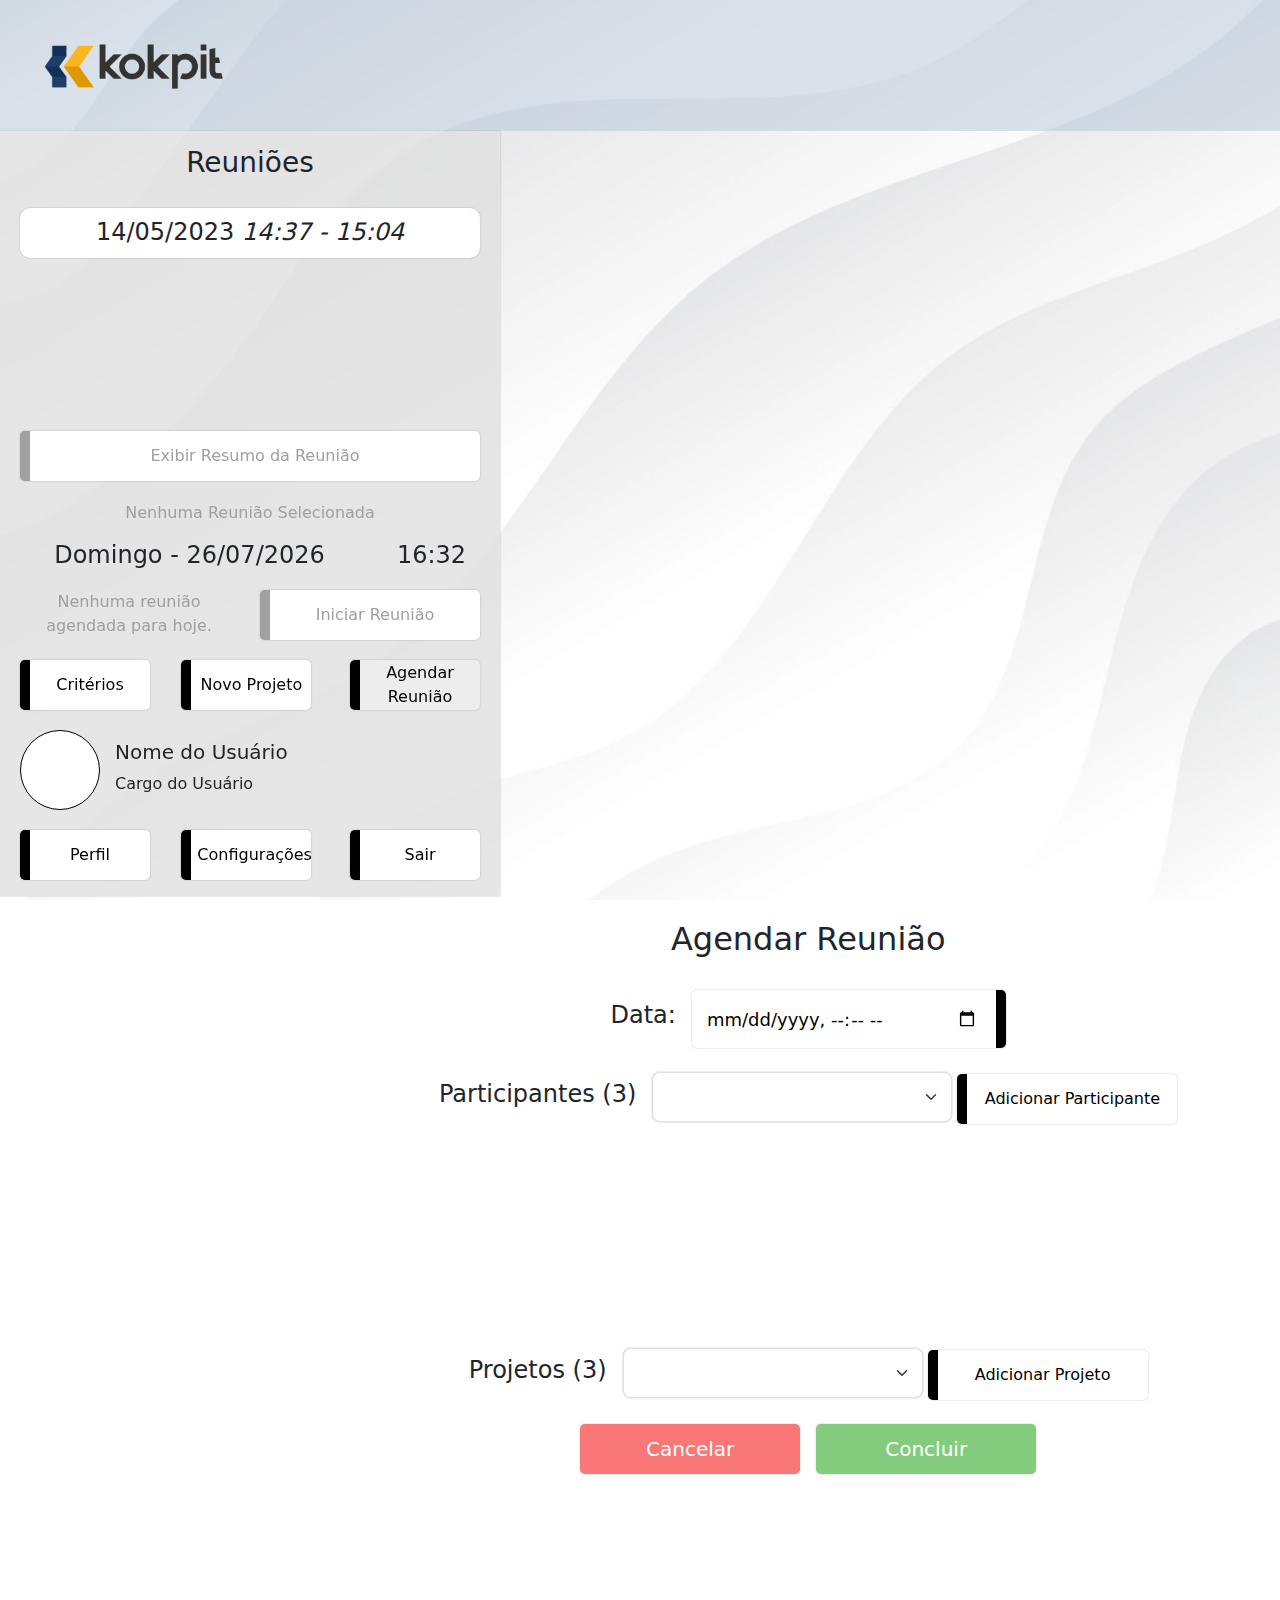
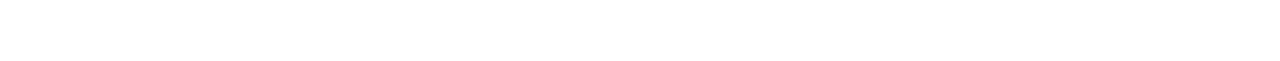
<file: pages/portfolioManagerNewMeeting.html>
<html>
<head>
  <title>Kokpit</title>
  <script type="text/javascript" src="../js/jquery.js"></script>
  <script type="text/javascript" src="../js/script.js"></script>
  <script type="text/javascript" src="../js/drag.js" defer></script>
  <meta charset="utf-8">
  <link rel="stylesheet" type="text/css" href="../css/style.css">
  <link rel="stylesheet" type="text/css" href="../css/bootstrap.min.css">
  <script type="text/javascript" src="../js/bootstrap.bundle.min.js"></script>
  <script type="text/javascript" src="../js/api/addParticipantsMeeting.js"></script>
  <script type="text/javascript" src="../js/api/getReunions.js"></script>
  <script type="text/javascript" src="../js/api/getUserInfo.js"></script>
</head>
<body>
  <div id="page">
    <nav class="navbar navbarStyle position-fixed">
      <div class="container-fluid">
        <a class="navbar-brand" href="#">
          <img src="../img/logos/kokpitLogo.png" alt="Logo" height="55px" class="d-inline-block align-text-top mainPageLogo">
        </a>
      </div>
    </nav>
    <div class="fullContent">
      <div class="sidebar">
        <h3 class="sidebarTopText text-center">Reuniões</h3>
        <!-- Add here all meetings -->
        <div class="meetings">
          <!-- Meeting Object Start -->
          <div class="reuniao"><h4 class="text-center reuniaoText"><span id="meetingDate">14/05/2023<span class="horaReuniao">
            <span id="meetingStartTime">14:37</span> -
            <span id="meetingEndTime">15:04</span>
          </span></h4>
          </div>
          <!-- Meeting Object End -->
        </div>

        <div class="sidebarFooter fixed-bottom">

          <button type="submit" class="btnBottom buttonStyle bigButton buttonOff col-12">Exibir Resumo da Reunião</button>
          <p class="text-center offText">Nenhuma Reunião Selecionada</p>

          <div class="row justify-content-start">
            <div class="col-9"><h4 id="currentDay" class="text-center btnBottom"></h4></div>
            <div class="col-3"><h4 id="currentTime" class="text-center btnBottom"></h4></div>
          </div>

          <div class="row justify-content-start">
            <!-- offText class turns every text to an off design-->
            <div class="col-6"><p class="text-center offText">Nenhuma reunião<br>agendada para hoje.</p></div>
            <!-- buttonOff class turns every text to an off design-->
            <div class="col-6"><button type="submit" class="btnBottom buttonStyle bigButton buttonOff float-end">Iniciar Reunião</button></div>
          </div>
          <div class="row justify-content-start">
            <div class="col-4"><button type="submit" class="btnBottom buttonStyle" onclick="newCriteria()">Critérios</button></div>
            <div class="col-4"><button type="submit" class="btnBottom buttonStyle" onclick="newProject()">Novo Projeto</button></div>
            <div class="col-4"><button type="submit" class="btnBottom buttonStyle float-end buttonSelected" onclick="portfolioManagerMainPage()">Agendar Reunião</button></div>
          </div>

          <div class="user">
            <div class="userProfilePicArea">
              <!-- Add user profile pic-->
            </div>
            <div class="userProfileInfoArea">
              <h5 class="text-start">Nome do Usuário</h5>
              <p class="text-start">Cargo do Usuário</p>
            </div>
          </div>

          <div class="row justify-content-start">
            <div class="col-4"><button type="submit" class="buttonStyle">Perfil</button></div>
            <div class="col-4"><button type="submit" class="buttonStyle">Configurações</button></div>
            <div class="col-4"><button type="submit" class="buttonStyle float-end">Sair</button></div>
          </div>
        </div>
      </div>
      <div class="pageContent">
        <!-- Modal Start -->
        <div class="modal fade" id="projectInformationModal" tabindex="-1" aria-labelledby="exampleModalLabel" aria-hidden="true">
          <div class="modal-dialog modal-dialog-centered">
            <div class="modal-content">
              <div class="modal-header">
                <h1 class="modal-title fs-5"><span id="projectTitleModal">Título do Projeto</span>
                <br><span class="projectStakeholderModal">Stakeholder: <span id="stakeholderName">Nome do Stakeholder</span></span></h1>
                <button type="button" class="btn-close" data-bs-dismiss="modal" aria-label="Close"></button>
              </div>
              <div class="modal-body">
                <h6>Descrição do Projeto:</h6>
                <p>Lorem ipsum dolor sit amet. Et magni dolor aut quod rerum nam ullam voluptas. Sit rerum adipisci eum deserunt rerum et suscipit assumenda sed commodi assumenda eos omnis voluptatem. Sit sint dolorem et inventore sint quo tempore dolor ut dolores corrupti ut aliquid corporis aut quisquam animi.</p>
                <h6>Custo Estimado: <span class="fw-normal">R$ 150.000</span></h6>
                <h6>Duração Estimada: <span class="fw-normal">6 meses</span></h6><br>
                <div class="row justify-content-start">
                  <div class="col-6"><button type="submit" class="buttonStyle bigButton">Visualizar Critérios</button></div>
                  <div class="col-6"><button type="submit" class="buttonStyle bigButton">Visualizar DICE</button></div>
                </div>
              </div>
            </div>
          </div>
        </div>
        <!-- Modal End -->
        <br><h2 class="text-center">Agendar Reunião</h2><br>
        <div class="d-flex justify-content-center">
          <div class="row g-3 align-items-center">
            <div class="col-auto">
              <h4>Data: </h4>
            </div>
            <div class="col-auto">
              <input id="meetingDateInput" type="datetime-local">
            </div>
          </div>
        </div><br>

        <div class="d-flex justify-content-center">
          <div class="row g-3 align-items-center">
            <div class="col-auto">
              <h4>Participantes <span id="numberOfParticipants">(3)</span></h4>
            </div>
            <div class="col-auto">
              <select style="display: inline;" class="form-select inputStyle form-select-lg selectList" aria-label="Default select example" name="participant" id="participant">
              </select>
              <button type="submit" class="buttonStyle bigButton" id="btnAddParticipant">Adicionar Participante</button>
            </div>
          </div>
        </div>

        <div class="participantes"><!--Participant Area Start-->
          <!--PARTICPANT START-->
        </div><!--Participant Area End-->
        <br>
        <div class="d-flex justify-content-center">
          <div class="row g-3 align-items-center">
            <div class="col-auto">
              <h4>Projetos <span id="numberOfProjects">(3)</span></h4>
            </div>
            <div class="col-auto">
              <select style="display: inline;" class="form-select inputStyle form-select-lg selectList" aria-label="Default select example" name="projects" id="projects">
              </select>
              <button type="submit" class="buttonStyle bigButton" id="btnAddProject">Adicionar Projeto</button>
            </div>
          </div>
        </div>
        <div class="projectsContainer">
          <!--Projects Area Start-->
        </div><!--Project Area End-->
        <br>
        <div class="d-flex justify-content-center">
          <div class="row g-3 align-items-center">
            <div class="col-auto">
              <button type="submit" class="buttonStyleSecondary redButton bigButton" onclick="portfolioManagerMainPage()">Cancelar</button>
            </div>
            <div class="col-auto">
              <button type="submit" class="buttonStyleSecondary greenButton bigButton" id="finishMeeting">Concluir</button>
            </div>
          </div>
        </div>
      </div>
    </div>
  </div>
  </body>
</html>
</file>
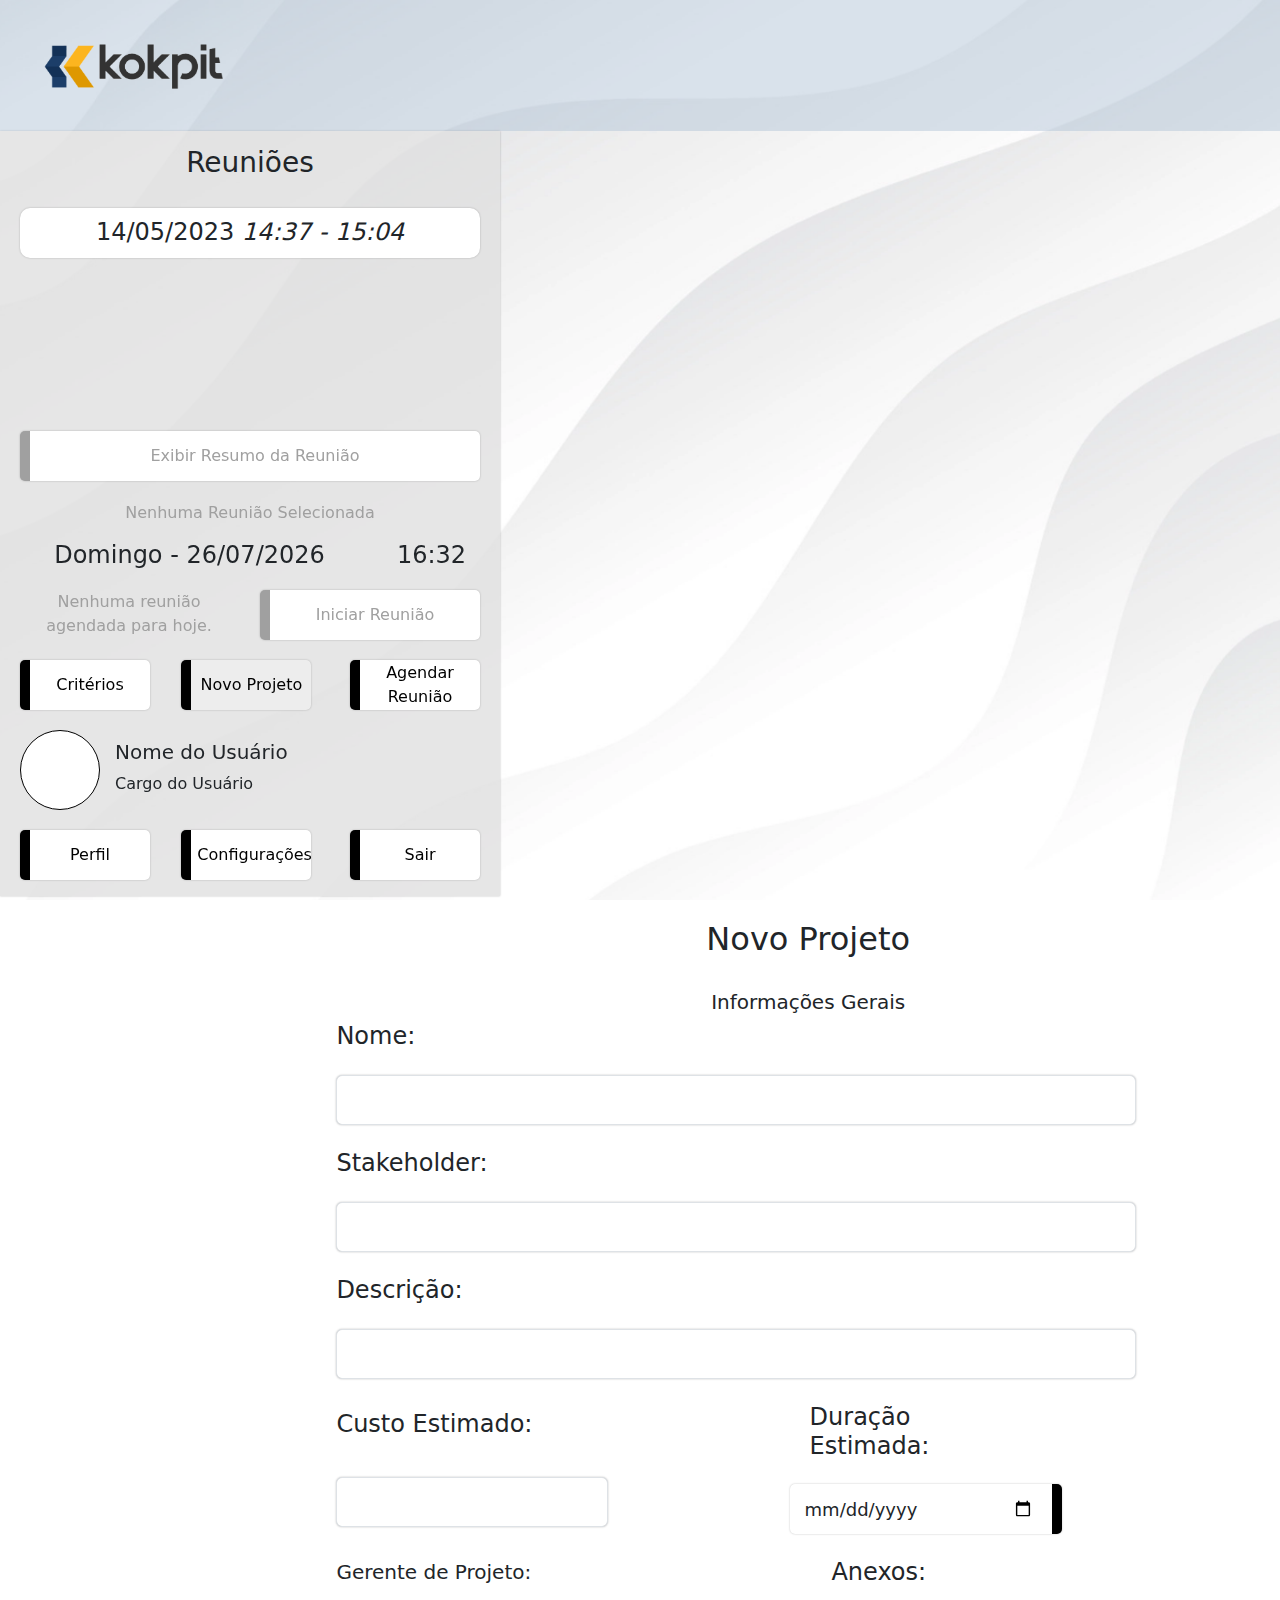
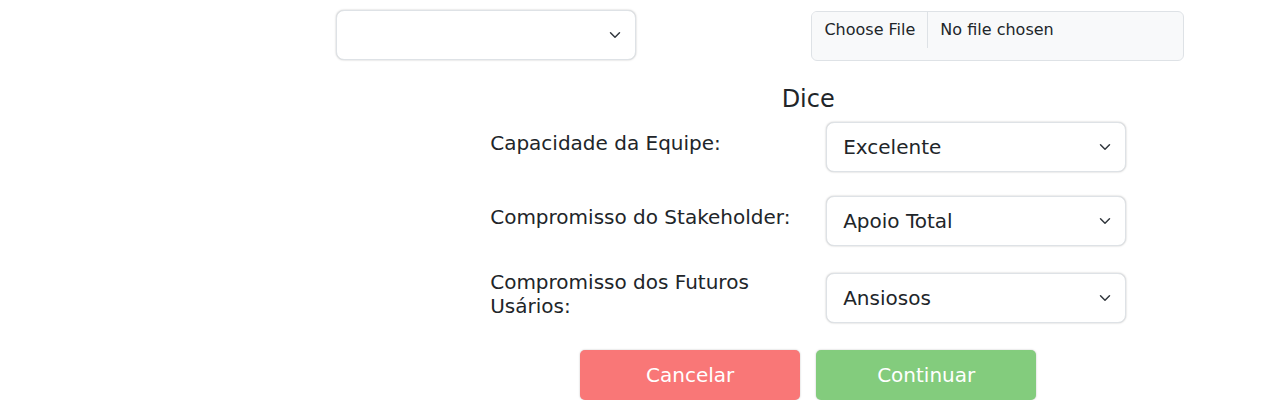
<file: pages/portfolioManagerNewProjectPartOne.html>
<html>
<head>
  <title>Kokpit</title>
  <script type="text/javascript" src="../js/jquery.js"></script>
  <script type="text/javascript" src="../js/script.js"></script>
  <script type="text/javascript" src="../js/drag.js" defer></script>
  <meta charset="utf-8">
  <link rel="stylesheet" type="text/css" href="../css/style.css">
  <link rel="stylesheet" type="text/css" href="../css/bootstrap.min.css">
  <script type="text/javascript" src="../js/bootstrap.bundle.min.js"></script>
  <script type="text/javascript" src="../js/api/postProject.js"></script>
  <script type="text/javascript" src="../js/api/getReunions.js"></script>
  <script type="text/javascript" src="../js/api/getUserInfo.js"></script>
</head>
<body>
  <div id="page">
    <nav class="navbar navbarStyle position-fixed">
      <div class="container-fluid">
        <a class="navbar-brand" href="#">
          <img src="../img/logos/kokpitLogo.png" alt="Logo" height="55px" class="d-inline-block align-text-top mainPageLogo">
        </a>
      </div>
    </nav>
    <div class="fullContent">
      <div class="sidebar">
        <h3 class="sidebarTopText text-center">Reuniões</h3>
        <!-- Add here all meetings -->
        <div class="meetings">
          <!-- Meeting Object Start -->
          <div class="reuniao"><h4 class="text-center reuniaoText"><span id="meetingDate">14/05/2023<span class="horaReuniao">
            <span id="meetingStartTime">14:37</span> -
            <span id="meetingEndTime">15:04</span>
          </span></h4>
          </div>
          <!-- Meeting Object End -->
        </div>

        <div class="sidebarFooter fixed-bottom">

          <button type="submit" class="btnBottom buttonStyle bigButton buttonOff col-12">Exibir Resumo da Reunião</button>
          <p class="text-center offText">Nenhuma Reunião Selecionada</p>

          <div class="row justify-content-start">
            <div class="col-9"><h4 id="currentDay" class="text-center btnBottom"></h4></div>
            <div class="col-3"><h4 id="currentTime" class="text-center btnBottom"></h4></div>
          </div>

          <div class="row justify-content-start">
            <!-- offText class turns every text to an off design-->
            <div class="col-6"><p class="text-center offText">Nenhuma reunião<br>agendada para hoje.</p></div>
            <!-- buttonOff class turns every text to an off design-->
            <div class="col-6"><button type="submit" class="btnBottom buttonStyle bigButton buttonOff float-end">Iniciar Reunião</button></div>
          </div>
          <div class="row justify-content-start">
            <div class="col-4"><button type="submit" class="btnBottom buttonStyle" onclick="newCriteria()">Critérios</button></div>
            <div class="col-4"><button type="submit" class="btnBottom buttonStyle buttonSelected" onclick="portfolioManagerMainPage()">Novo Projeto</button></div>
            <div class="col-4"><button type="submit" class="btnBottom buttonStyle float-end" onclick="newMeeting()">Agendar Reunião</button></div>
          </div>

          <div class="user">
            <div class="userProfilePicArea">
              <!-- Add user profile pic-->
            </div>
            <div class="userProfileInfoArea">
              <h5 class="text-start">Nome do Usuário</h5>
              <p class="text-start">Cargo do Usuário</p>
            </div>
          </div>

          <div class="row justify-content-start">
            <div class="col-4"><button type="submit" class="buttonStyle">Perfil</button></div>
            <div class="col-4"><button type="submit" class="buttonStyle">Configurações</button></div>
            <div class="col-4"><button type="submit" class="buttonStyle float-end">Sair</button></div>
          </div>
        </div>
      </div>
      <div class="pageContent">
        <br><h2 class="text-center">Novo Projeto</h2>
        <br><h5 class="text-center">Informações Gerais</h5>
        <form id="basicInfoProject">
          <div class="d-flex justify-content-center">
            <div class="row g-3 align-items-center">
              <div class="col-auto">
                <div class="labelArea"><h4>Nome: </h4></div>
              </div>
              <div class="col-auto">
                <div class="longInput"><input type="text" class="form-control inputStyle" name="newProjectName" id="newProjectName"></div>
              </div>
            </div>
          </div><br>
          <div class="d-flex justify-content-center">
            <div class="row g-3 align-items-center">
              <div class="col-auto">
                <div class="labelArea"><h4>Stakeholder: </h4></div>
              </div>
              <div class="col-auto">
                <div class="longInput"><input type="text" class="form-control inputStyle" name="newProjectStakeholder" id="newProjectStakeholder"></div>
              </div>
            </div>
          </div><br>
          <div class="d-flex justify-content-center">
            <div class="row g-3 align-items-center">
              <div class="col-auto">
                <div class="labelArea"><h4>Descrição: </h4></div>
              </div>
              <div class="col-auto">
                <div class="longInput"><input type="text" class="form-control inputStyle" name="newProjectDescription" id="newProjectDescription"></div>
              </div>
            </div>
          </div><br>
          <div class="d-flex justify-content-center">
            <div class="row g-3 align-items-center">
              <div class="col-auto">
                <div class="labelArea"><h4>Custo Estimado: </h4></div>
              </div>
              <div class="col-auto">
                <div class="midInput"><input type="text" class="form-control inputStyle" name="newProjectEstimatedCost" id="newProjectEstimatedCost"></div>
              </div>
            </div>
            <div class="row g-3 align-items-center">
              <div class="col-auto">
                <div class="labelAreaMid"><h4>Duração Estimada: </h4></div>
              </div>
              <div class="col-auto">
                <div class="midInput"><input type="date" class="form-control inputStyle" name="newProjectEstimatedDuration" id="newProjectEstimatedDuration"></div>
              </div>
            </div>
          </div><br>
          <div class="d-flex justify-content-center">
            <div class="row g-3 align-items-center">
              <div class="col-auto">
                <div class="labelArea"><h5>Gerente de Projeto: </h5></div>
              </div>
              <div class="col-auto">
                <select class="form-select inputStyle form-select-lg selectList" aria-label="Default select example" name="newProjectSelectProjectManager" id="newProjectSelectProjectManager">
                </select>
              </div>
            </div>
            <div class="row g-3 align-items-center">
              <div class="col-auto">
                <div class="labelAreaSM"><h4>Anexos: </h4></div>
              </div>
              <div class="col-auto">
                <div class="midInput"><input type="file" class="form-control" id="newProjectAddFiles"></div>
              </div>
            </div>
          </div>
          <br><h4 class="text-center">Dice</h4>
          <div class="d-flex justify-content-center">
            <div class="row g-3 align-items-center">
              <div class="col-auto">
                <div class="labelAreaBig"><h5>Capacidade da Equipe:</h5></div>
              </div>
              <div class="col-auto">
                <select class="form-select inputStyle form-select-lg selectList" aria-label="Default select example" name="newProjectDiceTeamCapacity" id="newProjectDiceTeamCapacity">
                  <option value="5">Excelente</option>
                  <option value="4">Boa</option>
                  <option value="3">Média</option>
                  <option value="2">Baixa</option>
                </select>
              </div>
            </div>
          </div><br>
          <div class="d-flex justify-content-center">
            <div class="row g-3 align-items-center">
              <div class="col-auto">
                <div class="labelAreaBig"><h5>Compromisso do Stakeholder:</h5></div>
              </div>
              <div class="col-auto">
                <select class="form-select inputStyle form-select-lg selectList" aria-label="Default select example" name="newProjectDiceStakeholderCommitment" id="newProjectDiceStakeholderCommitment">
                  <option value="5">Apoio Total</option>
                  <option value="4">Desejam Sucesso</option>
                  <option value="3">Neutro</option>
                  <option value="2">Relutante</option>
                </select>
              </div>
            </div>
          </div><br>
          <div class="d-flex justify-content-center">
            <div class="row g-3 align-items-center">
              <div class="col-auto">
                <div class="labelAreaBig"><h5>Compromisso dos Futuros Usários:</h5></div>
              </div>
              <div class="col-auto">
                <select class="form-select inputStyle form-select-lg selectList" aria-label="Default select example" name="newProjectDiceFutureUsersCommitment" id="newProjectDiceFutureUsersCommitment">
                  <option value="5">Ansiosos</option>
                  <option value="4">Dispostos</option>
                  <option value="3">Relutantes</option>
                  <option value="2">Fortemente Relutante</option>
                </select>
              </div>
            </div>
          </div><br>
          <div class="d-flex justify-content-center">
            <div class="row g-3 align-items-center">
              <div class="col-auto">
                <button type="submit" class="buttonStyleSecondary redButton bigButton" onclick="portfolioManagerMainPage()">Cancelar</button>
              </div>
              <div class="col-auto">
                <button type="submit" class="buttonStyleSecondary greenButton bigButton" onclick="newProjectPartTwo()">Continuar</button>
              </div>
            </div>
          </div>
        </form>
      </div>
    </div>
  </div>
  </body>
</html>
</file>
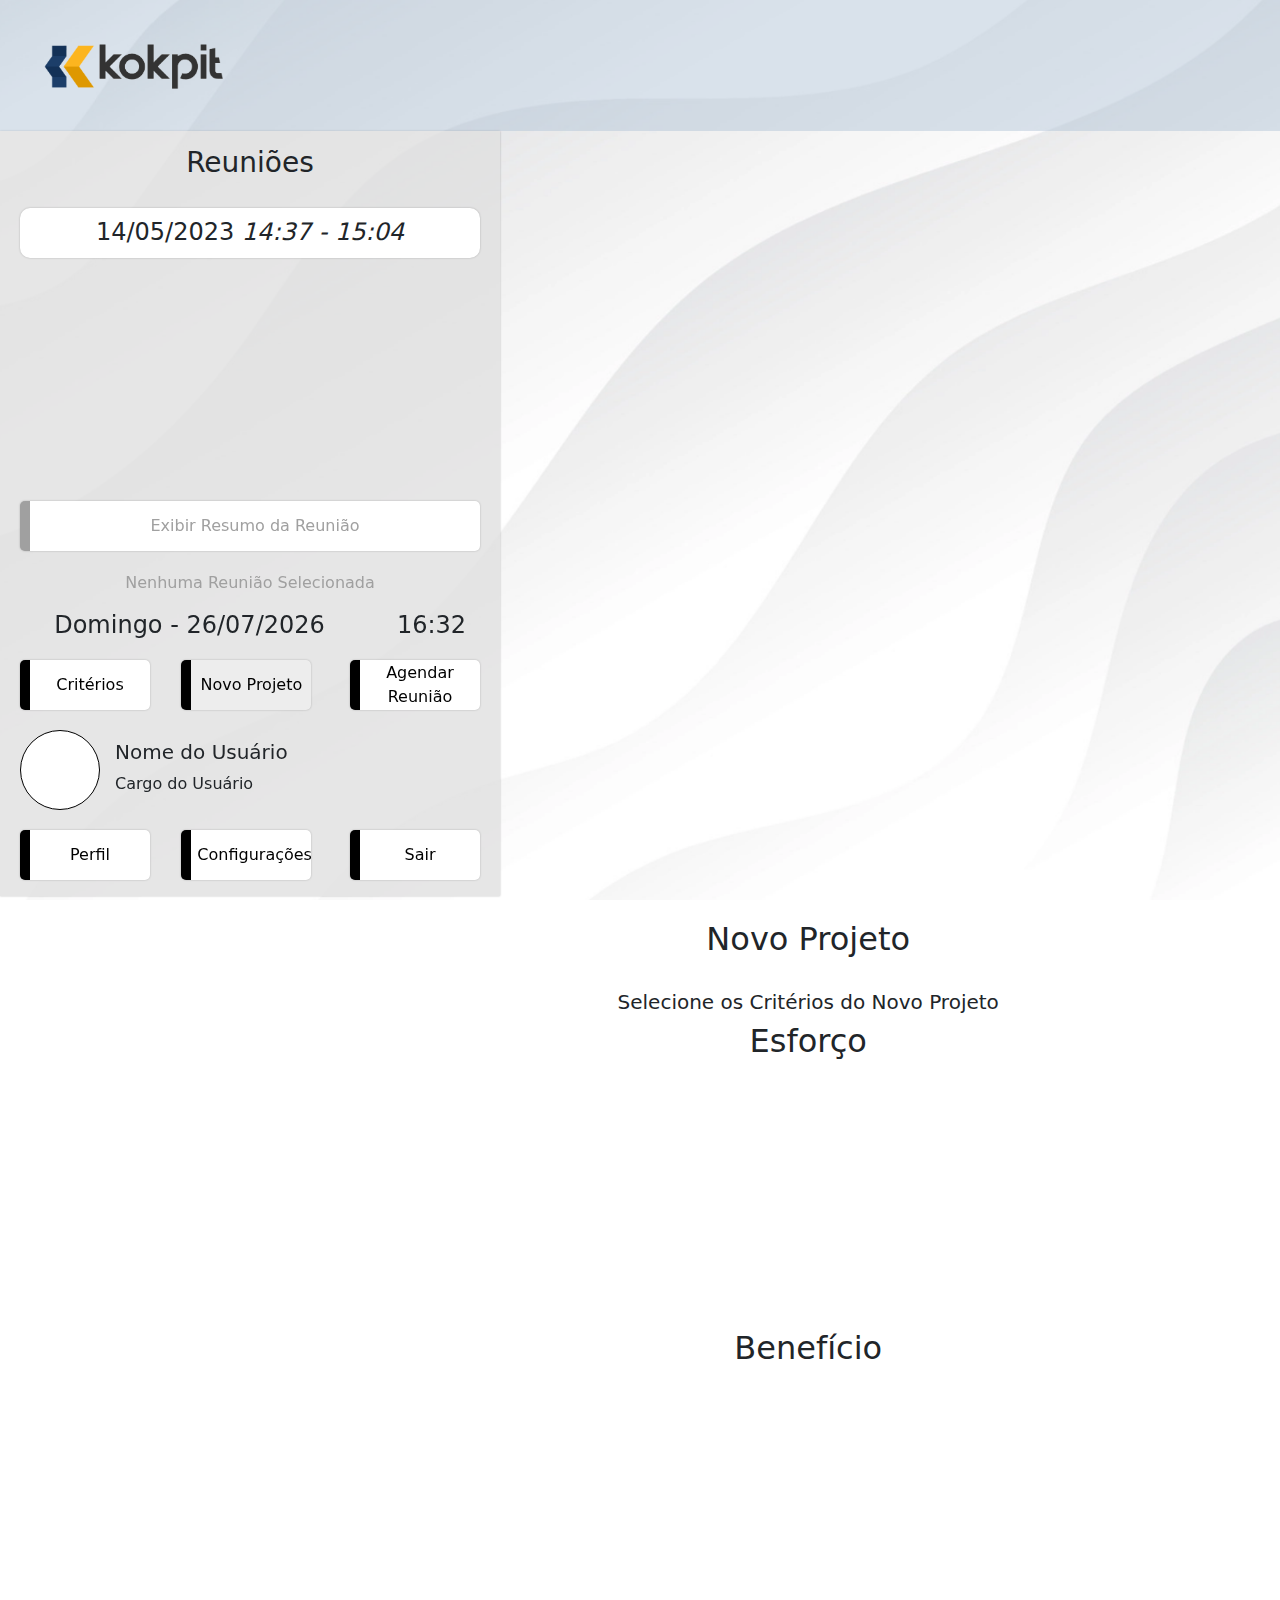
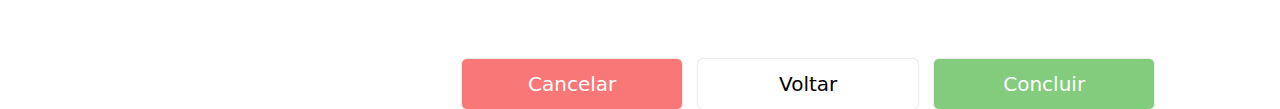
<file: pages/portfolioManagerNewProjectPartTwo.html>
<html>
<head>
  <title>Kokpit</title>
  <script type="text/javascript" src="../js/jquery.js"></script>
  <script type="text/javascript" src="../js/script.js"></script>
  <script type="text/javascript" src="../js/drag.js" defer></script>
  <meta charset="utf-8">
  <link rel="stylesheet" type="text/css" href="../css/style.css">
  <link rel="stylesheet" type="text/css" href="../css/bootstrap.min.css">
  <script type="text/javascript" src="../js/bootstrap.bundle.min.js"></script>
  <script type="text/javascript" src="../js/api/setProjectCriteria.js"></script>
  <script type="text/javascript" src="../js/api/postProjectWithCriteria.js"></script>
  <script type="text/javascript" src="../js/api/getReunions.js"></script>
  <script type="text/javascript" src="../js/api/getUserInfo.js"></script>
</head>
<body>
  <div id="page">
    <nav class="navbar navbarStyle position-fixed">
      <div class="container-fluid">
        <a class="navbar-brand" href="#">
          <img src="../img/logos/kokpitLogo.png" alt="Logo" height="55px" class="d-inline-block align-text-top mainPageLogo">
        </a>
      </div>
    </nav>
    <div class="fullContent">
      <div class="sidebar">
        <h3 class="sidebarTopText text-center">Reuniões</h3>
        <!-- Add here all meetings -->
        <div class="meetings">
          <!-- Meeting Object Start -->
          <div class="reuniao"><h4 class="text-center reuniaoText"><span id="meetingDate">14/05/2023<span class="horaReuniao">
            <span id="meetingStartTime">14:37</span> -
            <span id="meetingEndTime">15:04</span>
          </span></h4>
          </div>
          <!-- Meeting Object End -->
        </div>

        <div class="sidebarFooter fixed-bottom">

          <button type="submit" class="btnBottom buttonStyle bigButton buttonOff col-12">Exibir Resumo da Reunião</button>
          <p class="text-center offText">Nenhuma Reunião Selecionada</p>

          <div class="row justify-content-start">
            <div class="col-9"><h4 id="currentDay" class="text-center btnBottom"></h4></div>
            <div class="col-3"><h4 id="currentTime" class="text-center btnBottom"></h4></div>
          </div>
          <div class="row justify-content-start">
            <div class="col-4"><button type="submit" class="btnBottom buttonStyle" onclick="newCriteria()">Critérios</button></div>
            <div class="col-4"><button type="submit" class="btnBottom buttonStyle buttonSelected" onclick="portfolioManagerMainPage()">Novo Projeto</button></div>
            <div class="col-4"><button type="submit" class="btnBottom buttonStyle float-end" onclick="newMeeting()">Agendar Reunião</button></div>
          </div>

          <div class="user">
            <div class="userProfilePicArea">
              <!-- Add user profile pic-->
            </div>
            <div class="userProfileInfoArea">
              <h5 class="text-start">Nome do Usuário</h5>
              <p class="text-start">Cargo do Usuário</p>
            </div>
          </div>

          <div class="row justify-content-start">
            <div class="col-4"><button type="submit" class="buttonStyle">Perfil</button></div>
            <div class="col-4"><button type="submit" class="buttonStyle">Configurações</button></div>
            <div class="col-4"><button type="submit" class="buttonStyle float-end">Sair</button></div>
          </div>
        </div>
      </div>
      <div class="pageContent">
        <br><h2 class="text-center">Novo Projeto</h2>
        <br><h5 class="text-center">Selecione os Critérios do Novo Projeto</h5>
        <h2 class="text-center">Esforço</h2>
        <div class="d-flex justify-content-center">
          <div class="row g-3 align-items-center">
            <div class="col-auto">
              <div class="newProjectCriteriaSelector" id="enforceCriterias">
                
              </div>
            </div>
          </div>
        </div>
        <h2 class="text-center">Benefício</h2>
        <div class="d-flex justify-content-center">
          <div class="row g-3 align-items-center">
            <div class="col-auto">
              <div class="newProjectCriteriaSelector" id="benefitCriterias">

              </div>
            </div>
          </div>
        </div><br>
        <div class="d-flex justify-content-center">
          <div class="row g-3 align-items-center">
            <div class="col-auto">
              <button type="submit" class="buttonStyleSecondary redButton bigButton" onclick="portfolioManagerMainPage()">Cancelar</button>
            </div>
            <div class="col-auto">
              <button type="submit" class="buttonStyleSecondary whiteButton bigButton" onclick="returnNewProjectPartOne()">Voltar</button>
            </div>
            <div class="col-auto">
              <button type="submit" class="buttonStyleSecondary greenButton bigButton" id="finish">Concluir</button>
            </div>
          </div>
        </div>
      </div>
    </div>
  </div>
  </body>
</html>
</file>
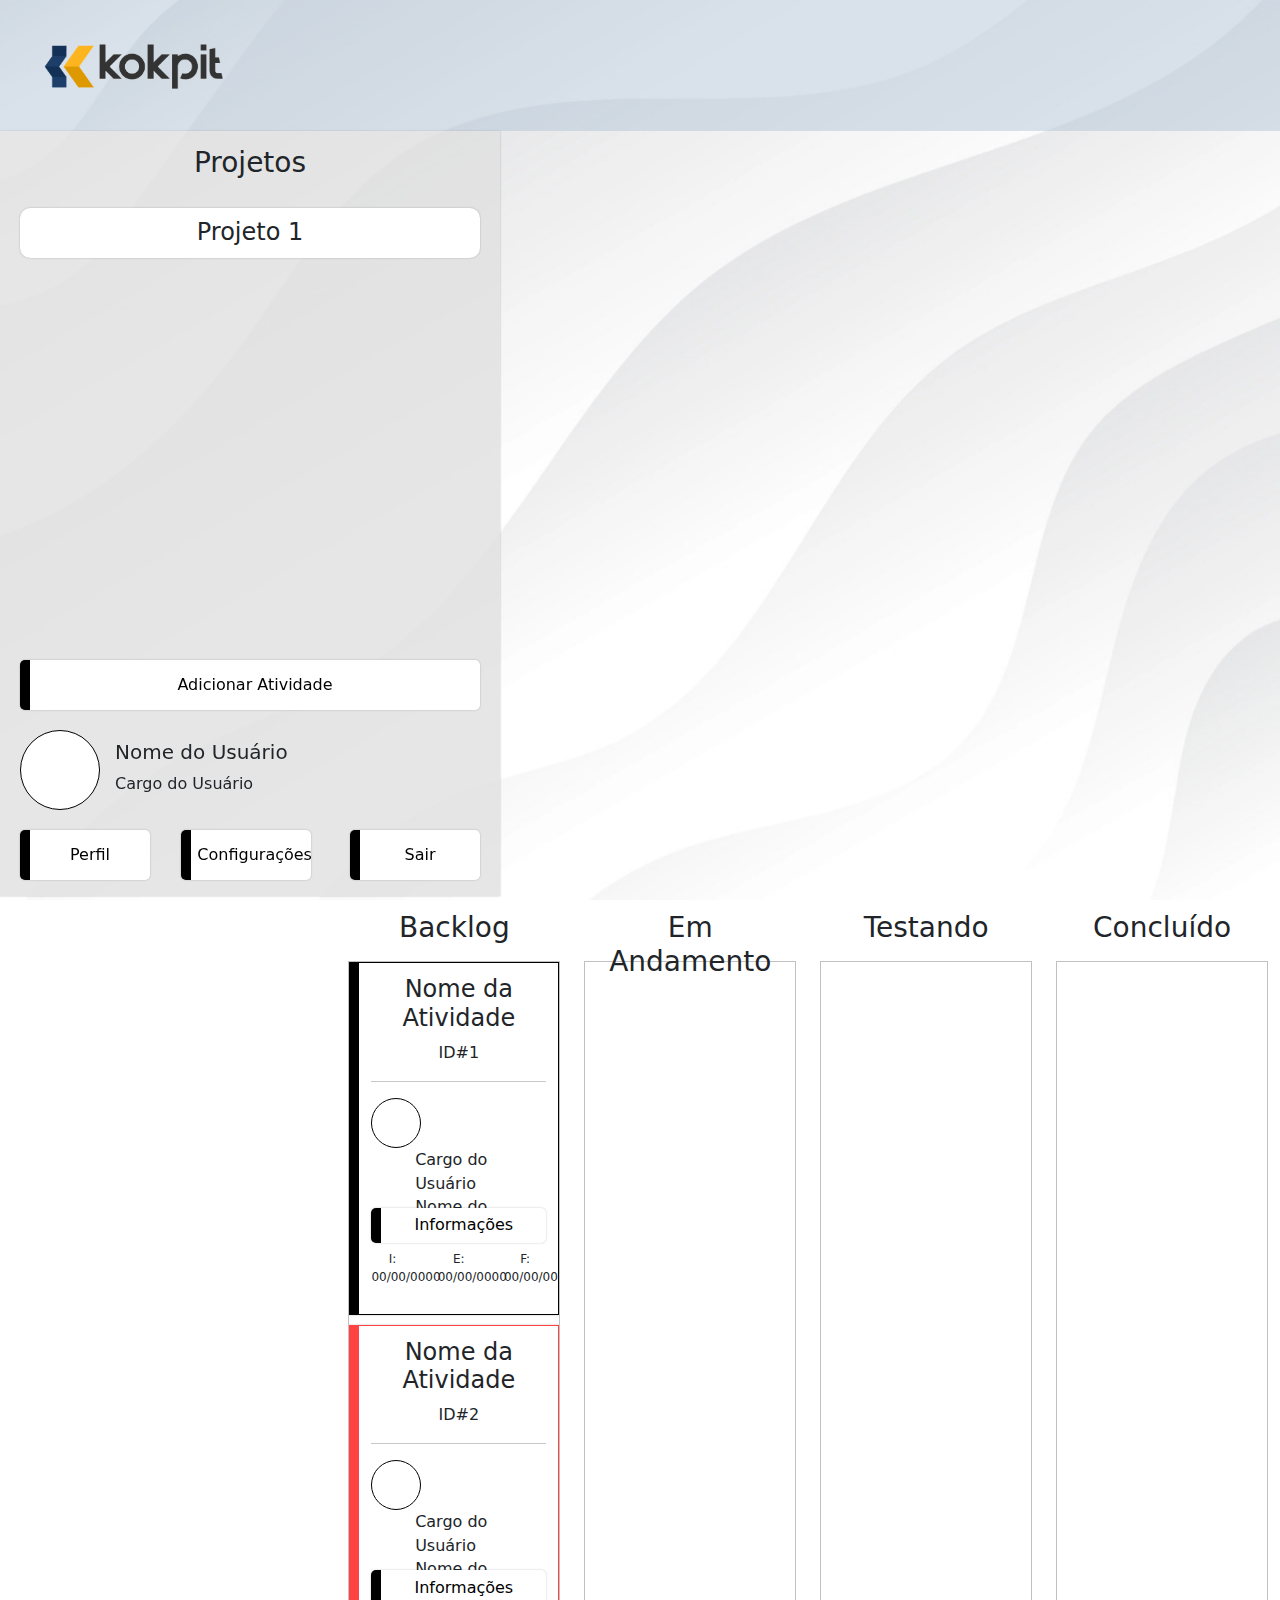
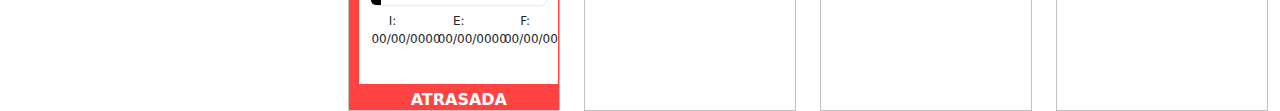
<file: pages/projectManagerMainPage.html>
<html>
<head>
  <title>Kokpit</title>
  <script type="text/javascript" src="../js/jquery.js"></script>
  <script type="text/javascript" src="../js/script.js"></script>
  <script type="text/javascript" src="../js/drag.js" defer></script>
  <meta charset="utf-8">
  <link rel="stylesheet" type="text/css" href="../css/style.css">
  <link rel="stylesheet" type="text/css" href="../css/bootstrap.min.css">
  <script type="text/javascript" src="../js/bootstrap.bundle.min.js"></script>
  <script type="text/javascript" src="../js/api/getTasksByPrgManager.js"></script>
  <script type="text/javascript" src="../js/api/getProjectsByProjectMnj.js"></script>
</head>
<body>
  <div id="page">
    <nav class="navbar navbarStyle position-fixed">
      <div class="container-fluid">
        <a class="navbar-brand" href="#">
          <img src="../img/logos/kokpitLogo.png" alt="Logo" height="55px" class="d-inline-block align-text-top mainPageLogo">
        </a>
      </div>
    </nav>
    <div class="fullContent">
      <div class="sidebar">
        <h3 class="sidebarTopText text-center">Projetos</h3>
        <!-- Add here all meetings -->
        <div class="meetings">
          <!-- Meeting Object Start -->
          <div class="reuniao"><h4 class="text-center reuniaoText">Projeto 1</h4>
          </div>
          <!-- Meeting Object End -->
        </div>

        <div class="sidebarFooter fixed-bottom">   
          <a href="./projectManagerNewActivity.html">
            <button type="submit" class="btnBottom buttonStyle bigButton col-12">Adicionar Atividade</button>
          </a>     
          
          
          <div class="user">
            <div class="userProfilePicArea">
              <!-- Add user profile pic-->
            </div>
            <div class="userProfileInfoArea">
              <h5 class="text-start" id="username">Nome do Usuário</h5>
              <p class="text-start" id="userrole">Cargo do Usuário</p>
            </div>
          </div>

          <div class="row justify-content-start">
            <div class="col-4"><button type="submit" class="buttonStyle">Perfil</button></div>
            <div class="col-4"><button type="submit" class="buttonStyle">Configurações</button></div>
            <div class="col-4"><button type="submit" class="buttonStyle float-end">Sair</button></div>
          </div>
        </div>
      </div>
      <div class="pageContent">

        <!-- Modal Start -->
        <div class="modal fade" id="projectInformationModal" tabindex="-1" aria-labelledby="exampleModalLabel" aria-hidden="true">
          <div class="modal-dialog modal-dialog-centered">
            <div class="modal-content">
              <div class="modal-header">
                <h1 class="modal-title fs-5"><span id="projectTitleModal">Título da Atividade</span>
                <br><span class="projectStakeholderModal">Responsável: <span id="stakeholderName">Nome do responsável pela atividade</span></span></h1>
                <button type="button" class="btn-close" data-bs-dismiss="modal" aria-label="Close"></button>
              </div>
              <div class="modal-body">
                <h6>Data Inicial: <span class="fw-normal">01/10/2023</span></h6>
                <div class="d-flex justify-content-left">
                  <div class="row g-3 align-items-center">
                    <div class="col-auto">
                      <h6>Data Estimada: </h6>
                    </div>
                    <div class="col-auto">
                      <input type="date">
                    </div>
                  </div>
                </div>
                <h6>Data Final:<span class="fw-normal"> -- </span></h6><br>
                <div class="row justify-content-start">
                  <div class="col-6"><button type="button" data-bs-dismiss="modal" class="buttonStyle CancelbuttonStyle bigButton">Cancelar</button></div>
                  <div class="col-6"><button type="submit" class="buttonStyle SavebuttonStyle bigButton">Salvar</button></div>
                </div>
              </div>
            </div>
          </div>
        </div>
        <!-- Modal End -->

        <div class="container text-center">
          <div class="row">

            <!--COLUMN START-->
            <div class="col" id="backlog">
              <div class="colHeader"><h3>Backlog</h3></div>
              <div class="swim-lane colContent"> <!--Append column content here-->

                <!-- CARD START - There are two types of cards.  normalStatusCard is a card which has no issues-->
                <div class="task contentCard normalStatusCard" draggable="true">
                  <h4>Nome da Atividade</h4>
                  <p class="IdActivity">ID#1</p><hr>
                  <div class="cardUser">
                    <div class="userProfilePicAreaActivity"></div>
                    <div class="cardUserProfileInfoAreaActivity">
                      <p class="text-start ActivityOwnerName">Cargo do Usuário</p>
                      <h5 class="text-start ActivityOwnerName cardUsername">Nome do Usuário</h5>
                    </div>                    
                  </div>
                  <button class="btnBottom projectCardButton buttonStyle smallButton col-12" data-bs-toggle="modal" data-bs-target="#projectInformationModal">Informações</button>
                  <div class="cardUserProfileDateArea">
                    <div class="row ProjectDates">
                      <div class="col-4">
                        <p class="CardProjectDate">I: 00/00/0000</p>  
                      </div>
                      <div class="col-4">
                        <p class="CardProjectDate">E: 00/00/0000</p>
                      </div>
                      <div class="col-4">
                        <p class="CardProjectDate">F: 00/00/0000</p>
                      </div>
                    </div>
                  </div>
                  <!-- This div is null from default, and it must be filled wherever the project has an issue -->
                  <div id="projectWarning">
                    <!-- Every project with a warning must contain this paragraph (styled as delayedAlert) with the corresponding issue -->
                  </div>
                </div>
                <!--CARD END-->

                <!--CARD START-->
                <div class="contentCard delayedStatusCard task" draggable="true"> <!-- A card with delayedStatusCard flag has any issue-->
                  <h4>Nome da Atividade</h4>
                  <p class="IdActivity">ID#2</p><hr>
                  <div class="cardUser">
                    <div class="userProfilePicAreaActivity"></div>
                    <div class="cardUserProfileInfoAreaActivity">
                      <p class="text-start ActivityOwnerName">Cargo do Usuário</p>
                      <h5 class="text-start ActivityOwnerName cardUsername">Nome do Usuário</h5>
                    </div>                    
                  </div>
                  <button class="btnBottom projectCardButton buttonStyle smallButton col-12" data-bs-toggle="modal" data-bs-target="#projectInformationModal">Informações</button>
                  <div class="cardUserProfileDateArea">
                    <div class="row ProjectDates">
                      <div class="col-4">
                        <p class="CardProjectDate">I: 00/00/0000</p>  
                      </div>
                      <div class="col-4">
                        <p class="CardProjectDate">E: 00/00/0000</p>
                      </div>
                      <div class="col-4">
                        <p class="CardProjectDate">F: 00/00/0000</p>
                      </div>
                    </div>
                  </div>
                  <!-- This div is null from default, and it must be filled wherever the project has an issue -->
                  <div id="projectWarning">
                    <!-- Every project with a warning must contain this paragraph (styled as delayedAlert) with the corresponding issue -->
                    <p class="delayedAlert">ATIVIDADE ATRASADA</p>
                  </div>
                </div>
                <!--CARD END-->
              </div>
            </div><!--COLUMN END-->

            <div class="col" id="doing">
              <div class="colHeader"><h3>Em Andamento</h3></div>
              <div class="swim-lane colContent">

              </div>
            </div>
            <div class="col" id="testing">
              <div class="colHeader"><h3>Testando</h3></div>
              <div class="swim-lane colContent">

              </div>
            </div>
            <div class="col" id="done">
              <div class="colHeader"><h3>Concluído</h3></div>
              <div class="swim-lane colContent">

              </div>
            </div>
          </div>
        </div>
      </div>
    </div>
  </div>
  </body>
  <script type="text/javascript" src="../js/api/getUserInfo.js"></script>
</html>
</file>
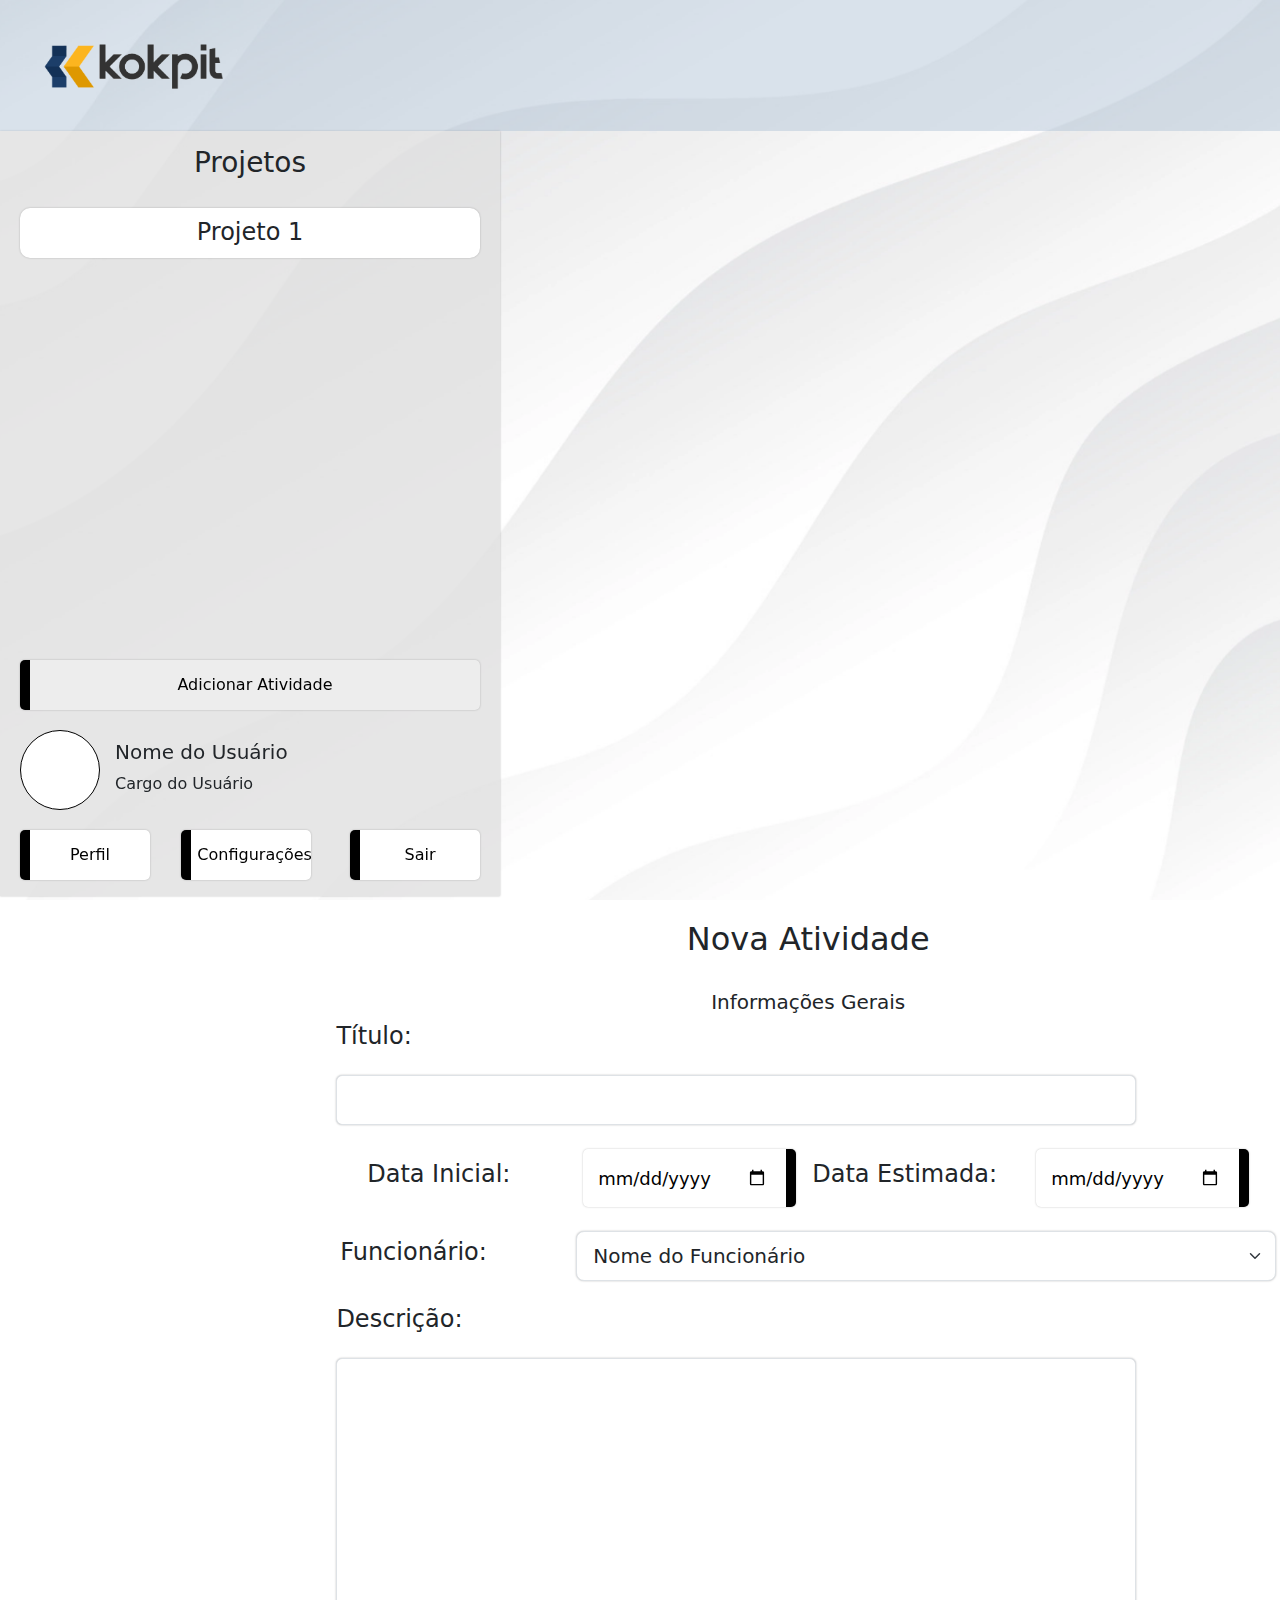
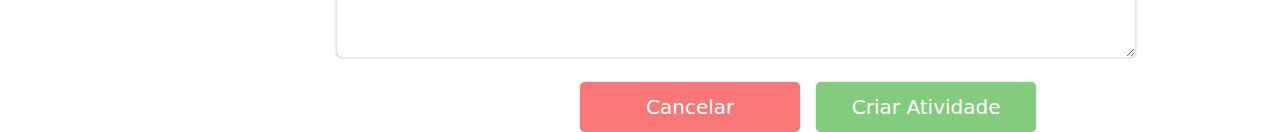
<file: pages/projectManagerNewActivity.html>
<html>
<head>
  <title>Kokpit</title>
  <script type="text/javascript" src="../js/jquery.js"></script>
  <script type="text/javascript" src="../js/script.js"></script>
  <script type="text/javascript" src="../js/drag.js" defer></script>
  <meta charset="utf-8">
  <link rel="stylesheet" type="text/css" href="../css/style.css">
  <link rel="stylesheet" type="text/css" href="../css/bootstrap.min.css">
  <script type="text/javascript" src="../js/bootstrap.bundle.min.js"></script>
  <script type="text/javascript" src="../js/api/postTasks.js"></script>
  <script type="text/javascript" src="../js/api/getProjectsByProjectMnj.js"></script>
</head>
<body>
  <div id="page">
    <nav class="navbar navbarStyle position-fixed">
      <div class="container-fluid">
        <a class="navbar-brand" href="#">
          <img src="../img/logos/kokpitLogo.png" alt="Logo" height="55px" class="d-inline-block align-text-top mainPageLogo">
        </a>
      </div>
    </nav>
    <div class="fullContent">
      <div class="sidebar">
        <h3 class="sidebarTopText text-center">Projetos</h3>
        <!-- Add here all meetings -->
        <div class="meetings">
          <!-- Meeting Object Start -->
          <div class="reuniao"><h4 class="text-center reuniaoText">Projeto 1</h4>
          </div>
          <!-- Meeting Object End -->
        </div>

        <div class="sidebarFooter fixed-bottom">        
          <a href="./projectManagerMainPage.html">
            <button type="submit" class="btnBottom buttonStyle bigButton col-12 buttonSelected">Adicionar Atividade</button>
          </a>
          
          
          <div class="user">
            <div class="userProfilePicArea">
              <!-- Add user profile pic-->
            </div>
            <div class="userProfileInfoArea">
              <h5 class="text-start" id="username">Nome do Usuário</h5>
              <p class="text-start" id="userrole">Cargo do Usuário</p>
            </div>
          </div>

          <div class="row justify-content-start">
            <div class="col-4"><button type="submit" class="buttonStyle">Perfil</button></div>
            <div class="col-4"><button type="submit" class="buttonStyle">Configurações</button></div>
            <div class="col-4"><button type="submit" class="buttonStyle float-end">Sair</button></div>
          </div>
        </div>
      </div>
      <div class="pageContent">
        <br><h2 class="text-center">Nova Atividade</h2>
        <br><h5 class="text-center">Informações Gerais</h5>
        <form id="basicInfoProject">
          <div class="d-flex justify-content-center">
            <div class="row g-3 align-items-center">
              <div class="col-auto">
                <div class="labelArea"><h4>Título: </h4></div>
              </div>
              <div class="col-auto">
                <div class="longInput"><input type="text" class="form-control inputStyle" name="newProjectName" id="newProjectName"></div>
              </div>
            </div>
          </div><br>
          <div class="d-flex justify-content-center">
            <div class="row g-3 align-items-center">
              <div class="col-auto">
                <div class="d-flex justify-content-center">
                  <div class="row g-3 align-items-center">
                    <div class="col-auto">
                      <div class="labelArea">
                        <h4>Data Inicial: </h4>
                      </div>  
                    </div>
                    <div class="col-auto">
                      <input type="date" name="newTaskDate" id="newTaskDate">
                    </div>
                  </div>
                </div>
              </div>
              <div class="col-auto">
                <div class="d-flex justify-content-center">
                  <div class="row g-6 align-items-center">
                      <div class="col-auto">
                        <div class="labelArea">
                          <h4 >Data Estimada: </h4>
                        </div>
                      </div>
                      <div class="col-auto">
                        <input type="date" name="newTaskEstimatedDate" id="newTaskEstimatedDate">
                      </div>
                  </div>
                </div>  
              </div>
            </div>
          </div><br>
                    
          <div class="d-flex justify-content-center">
            <div class="row g-3 align-items-center">
              <div class="col-auto">
                <div class="labelArea">
                  <h4 style="width: 250px">Funcionário: </h4>
                </div>
              </div>
              <div class="col-auto">
                <select style="width: 700px; margin-left: 20px;" class="form-select inputStyle form-select-lg selectList" aria-label="Default select example" name="newProjectSelectProjectManager" id="newProjectSelectProjectManager">
                  <option value="1">Nome do Funcionário</option>
                  <option value="2">Nome do Funcionário</option>
                  <option value="3">Nome do Funcionário</option>
                </select>
              </div>
            </div>
          </div><br/>   
          <div class="d-flex justify-content-center">
            <div class="row g-3 align-items-center">
              <div class="col-auto">
                <div class="labelArea"><h4>Descrição: </h4></div>
              </div>
              <div class="col-auto">
                <div class="longInput">
                    <textarea style="width: 800px; height: 300px;" class="form-control inputStyle" name="newProjectDescription" id="newProjectDescription"></textarea>
                  </div>
              </div>
            </div>
          </div><br>       
          <div class="d-flex justify-content-center">
            <div class="row g-3 align-items-center">
              <div class="col-auto">
                <button type="submit" class="buttonStyleSecondary redButton bigButton" onclick="">Cancelar</button>
              </div>
              <div class="col-auto">
                <button type="submit" class="buttonStyleSecondary greenButton bigButton" onclick="">Criar Atividade</button>
              </div>
            </div>
          </div>
        </form>
      </div>
    </div>
  </div>
  </body>
  <script type="text/javascript" src="../js/api/getUserInfo.js"></script>
  <script type="text/javascript" src="../js/api/getProjects.js"></script>
</html>
</file>
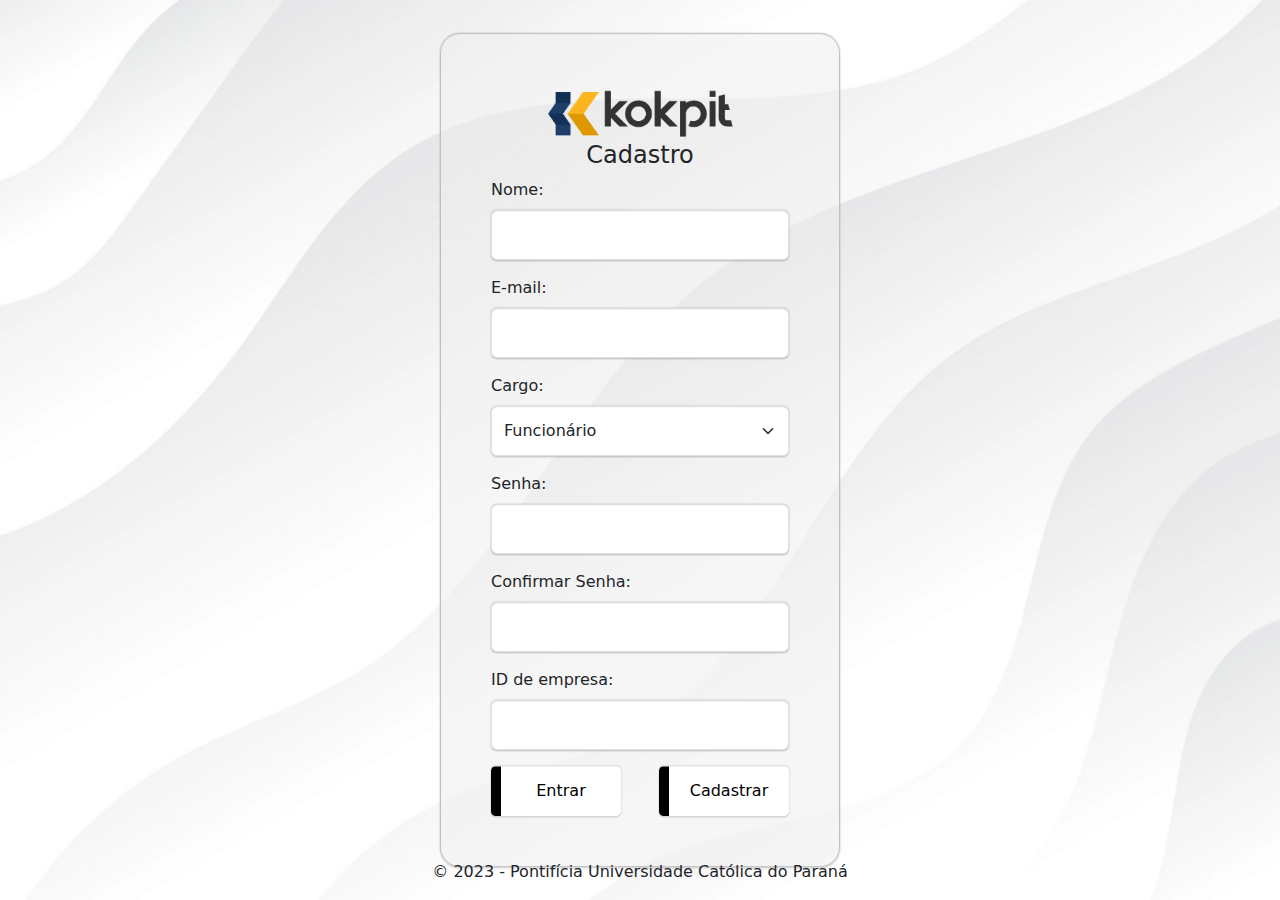
<file: pages/signup.html>
<html>
	<head>
		<title>Kokpit</title>
		<script type="text/javascript" src="../js/jquery.js"></script>
		<script type="text/javascript" src="../js/script.js"></script>
		<meta charset="utf-8">
		<link rel="stylesheet" type="text/css" href="../css/style.css">
		<link rel="stylesheet" type="text/css" href="../css/loading.css">
		<link rel="stylesheet" type="text/css" href="../css/bootstrap.min.css">
		<script type="text/javascript" src="../js/bootstrap.bundle.min.js"></script>
	</head>
	<body>
		<div id="loadingModal" class="loading none">
			<div class="lds-dual-ring"></div>
		</div>
		<div id="page">
			<div class="loginPage position-absolute top-50 start-50 translate-middle">
				<div class="text-center">
					<img class="loginLogo img-fluid" src="../img/logos/kokpitLogo.png">
				</div>
				<h4 class="text-center">Cadastro</h4>
				<form id="singUpForm">
					<div class="mb-3">
				    <label for="nameSignup" class="form-label">Nome:</label>
				    <input type="text" class="form-control inputStyle" name="nameSignup" id="nameSignup">
				  </div>
				  <div class="mb-3">
				    <label for="emailSingup" class="form-label">E-mail:</label>
				    <input type="text" class="form-control inputStyle" name="emailSingup" id="emailSingup">
				  </div>
					<div class="mb-3">
						<label for="roleSignup" class="form-label">Cargo:</label>
						<select name="roleSignup" name="roleSignup" id="roleSignup" class="form-select inputStyle" aria-label="Selecione o cargo">
						  <option value="Funcionário" selected>Funcionário</option>
						  <option value="Gerente de Projetos">Gerente de Projetos</option>
						  <option value="Gerente de Portfólio">Gerente de Portfólio</option>p
						</select>
					</div>
				  <div class="mb-3">
				    <label for="passwordSignup" class="form-label">Senha:</label>
				    <input type="password" class="form-control inputStyle" name="passwordSignup" id="passwordSignup">
				  </div>
					<div class="mb-3">
				    <label for="passwordConfirmationSignup" class="form-label">Confirmar Senha:</label>
				    <input type="password" class="form-control inputStyle" id="passwordConfirmationSignup">
				  </div>
					<div class="mb-3">
				    <label for="companyId" class="form-label">ID de empresa:</label>
				    <input type="password" class="form-control inputStyle" name="companyId" id="companyId">
				  </div>
				  <button type="submit" class="buttonStyle float-end">Cadastrar</button>
				</form>
				<a href="../index.html">
					<button class="buttonStyle">Entrar</button>
				</a>
			</div>
			<div class="position-absolute bottom-0 start-50 translate-middle-x"><p>© 2023 - Pontifícia Universidade Católica do Paraná</p></div>
		</div>
	</body>
	<script type="text/javascript" src="../js/api/singUp.js"></script>
</html>
</file>
<file: css/style.css>
/* width */
::-webkit-scrollbar {
  width: 4px;
}

::-webkit-scrollbar-track {
  background: #f1f1f1;
}

/* Handle */
::-webkit-scrollbar-thumb {
  background: #888;
}

/* Handle on hover */
::-webkit-scrollbar-thumb:hover {
  background: #555;
}
html {
  scroll-behavior: smooth;
}
div#page{
  width: auto;
}
body{
  margin: 0;
  padding: 0;
  background-image: url('../img/backgroundImage.png');
  background-size: cover;
  background-repeat: no-repeat;
  background-attachment: fixed;
}
div.loginPage{
  width: 400px;
  margin: 0 auto;
  padding: 50px;
  border-radius: 20px;
  background-color: rgba(238, 238, 238, 0.5);
  border: 1px solid #BFBFBF;
  box-shadow: 0px 0px 2px rgba(0, 0, 0, 0.25);
}
.loginLogo{
  width: 200px;
}
.mainPageLogo{
  margin: 25px;
}
.navbarStyle{
  float: left;
  width: 100%;
  background-color: rgba(179, 197, 215, 0.5);
}
.inputStyle{
  height: 50px;
  box-shadow: 0px 0px 2px rgba(0, 0, 0, 0.25);
}
input[type=file]{
  height: 50px;
  background-color: #F8F9FA;
}
select.selectList{
  width: 300px;
}
div.longInput input[type=text]{
  width: 800px;
}
div.midInput input[type=text]{
  width: 272px;
}
div.midInput input[type=date]{
  width: 272px;
}
div.midInput input[type=datetime-local]{
  width: 272px;
}
.labelArea{
  width: 200px;
}
.labelAreaMid{
  width: 220px;
  margin-left: 20px;
}
.labelAreaBig{
  width: 320px;
}
.labelAreaSM{
  width: 100px;
  margin-left: 20px;
}
.labelAreaSMP{
  width: 120px;
}
.buttonStyle{
  background-color: white;
  border: none;
  outline: none;
  border-left: 10px solid black;
  box-shadow: 0px 0px 2px rgba(0, 0, 0, 0.25);
  width: 130px;
  height: 50px;
  border-radius: 5px;
}
.smallButton{
  height: 35px;
}
.buttonOff{
  color: #A0A0A0;
  border-left: 10px solid #A0A0A0;
}
.buttonSelected{
  background-color: #EDEDED;
}
.offText{
  color: #A0A0A0;
}
.bigButton{
  width: 220px;
}
.dropdownButton{
  background-color: white;
}
div.fullContent{
  padding-top: 131px;
}
div.sidebar{
  height: 85%;
  float: left;
  width: 500px;
  background-color: rgba(224, 224, 224, 0.8);
  box-shadow: 0px 0px 2px rgba(0, 0, 0, 0.25);
}
.sidebarTopText{
  margin-top: 15px;
}
.meetings{
  height: 265px;
  overflow: auto;
}
div.reuniao{
  margin: 20px;
  height: 50px;
  box-shadow: 0px 0px 2px rgba(0, 0, 0, 0.25);
  background-color: white;
  border-radius: 10px;
}
div.reuniao .reuniaoText{
  padding: 10px;
}
div.reuniao .horaReuniao{
  font-style: italic;
  font-weight: lighter;
}
div.user{
  height: 80px;
  width: 100%;
  margin-bottom: 20px;
}
.btnBottom{
  margin-bottom: 20px;
}
.sidebarFooter{
  width: 500px;
  padding: 20px;
}
.projectStakeholderModal{
  font-weight:normal;
  font-size: 15px;
}
div.pageContent{
  height: 85%;
  float: right;
  width: 73.72%;
}
div.pageContent .col{
  height: 100%;
}
.colHeader{
  height: 50px;
}
.colHeader h3{
  margin-top: 15px;
}
.colContent{
  height: 750px;
  border: 1px solid #C1C1C1;
  overflow: auto;
}
.contentCard{
  margin-bottom: 10px;
  width: 100%;
  outline: none;
  box-shadow: 0px 0px 2px rgba(0, 0, 0, 0.25);
  background: white;
  padding: 12px;
  cursor: move;
}
.is-dragging {
  scale: .95;
  background-color: #EDEDED;
}
.normalStatusCard{
  border-left: 10px solid black;
  border-top: 1px solid black;
  border-right: 1px solid black;
  border-bottom: 1px solid black;
}
.delayedStatusCard{
  border-left: 10px solid #FF4343;
  border-top: 1px solid #FF4343;
  border-right: 1px solid #FF4343;
  border-bottom: 30px solid #FF4343;
}
.delayedAlert{
  margin-bottom: -40px;
  font-weight: bold;
  color: white;
}
.cardUserProfilePicArea{
  width: 60px;
  height: 60px;
  border: 1px solid black;
  border-radius: 60px;
  float: left;
  margin-bottom: 15px;
}
.meetingProfilePic{
  width: 40px;
  height: 40px;
  border-radius: 40px;
}
.userProfilePicArea{
  width: 80px;
  height: 80px;
  border: 1px solid black;
  background-color: white;
  border-radius: 80px;
  float: left;
}
.cardUserProfileInfoArea{
  float: right;
  width: 75%;
  height: 60px;
  margin-bottom: 15px;
}
.meetingProfileInfo{
  height: 40px;
  margin-top: -5px;
}
.userProfileInfoArea{
  float: left;
  margin-left: 15px;
  margin-top: 10px;
}
.cardUsername{
  margin-top: -15px;
}
.cardUsernameMeeting{
  margin-top: -5px;
}
input[type="date"]{
    padding: 15px;
    font-size: 18px;
    border: none;
    outline: none;
    border-radius: 5px;
    border-right: 10px solid black;
    box-shadow: 0px 0px 2px rgba(0, 0, 0, 0.25);
}
input[type="datetime-local"]{
  padding: 15px;
  font-size: 18px;
  border: none;
  outline: none;
  border-radius: 5px;
  border-right: 10px solid black;
  box-shadow: 0px 0px 2px rgba(0, 0, 0, 0.25);
}
::-webkit-calendar-picker-indicator{
    padding: 5px;
    cursor: pointer;
    border-radius: 3px;
}
div.participantes{
  height: 200px;
  overflow: auto;
}
.invitedName{
  width: 900px;
  margin-top: 12px;
}
div.projects{
  height: 200px;
  overflow: auto;
  margin-top: 15px;
}
div.projectsMatrixPage{
  height: 500px;
  overflow: auto;
}
.projectName{
  width: 450px;
  margin-top: 12px;
}
.buttonSide{
  margin-left: 15px;
}
.buttonStyleSecondary{
  color: white;
  border: none;
  font-weight: 500;
  font-size: 20px;
  outline: none;
  box-shadow: 0px 0px 2px rgba(0, 0, 0, 0.25);
  height: 50px;
  border-radius: 5px;
}
.greenButton{
  background-color: #83CC7D;
}
.redButton{
  background-color: #F97777;
}
.whiteButton{
  color: black;
  background-color: white;
}
.criteriaTitle{
  width: 650px;
  height: 40px;
}
.smallCriteriaSize{
  width: 80px;
}
.mediumCriteriaSize{
  width: 150px;
}
.criteriaList{
  width: 650px;
  height: 300px;
  overflow-x: hidden;
}
.criteria{
  height: 70px;
  width: 650x;
  border-top: 1px solid black;
}
.criteria:hover{
  background-color: #eaffd6;
  transition: .5s;
}
.selectedCriteria{
  background-color: #bdf28a;
}
.criteriaContent{
  height: 68px;
  float: left;
  margin-left: 15px;
  overflow: auto;
  overflow-x: hidden;
}
.criteriaText{
  text-align: center;
  margin-top: 2px;
}
.xlButton{
  width: 300px;
}
.newProjectCriteriaSelector{
  height: 250px;
  width: 1300px;
  overflow: auto;
  overflow-x:hidden;
  margin-top: 10px;
}
.criteriaSelectorName{
  overflow-x: hidden;
  overflow: auto;
  max-width: 400px;
  height: 50px;
}
.criteriaSelectorDescription{
  font-weight: normal;
}

.CardProjectDate{
  font-size: 12px;
}

.ModalProjectDate{
  font-size: 14px;
}

.ActivityOwnerName{
  font-size: 16px;
}

.userProfilePicAreaActivity{
  width: 50px;
  height: 50px;
  border: 1px solid black;
  background-color: white;
  border-radius: 50px;
  float: left;
}

.projectCardButton{
  margin-bottom: 7px;
}

.cardUserProfileInfoAreaActivity{
  float: right;
  width: 75%;
  height: 45px;
  margin-bottom: 15px;
}

.SavebuttonStyle{
  border-left: 10px solid #83CC7D;
}

.CancelbuttonStyle{
  border-left: 10px solid #FF4343;
}

.Activitydate{
  margin-left: 25px;
}

.ActivityTextArea{
  width: 800px;
  height: 300px;
}
.effortBenefitMatrixArea{
  height: 400px;
  width: 100%;
}
.effortBenefitLeftSide{
  width: 35px;
  height: 400px;
  background-color: rgba(31, 31, 31, 0.7);
  float: left;
}
.effortBenefitBottomSide{
  width: 100%;
  height: 35px;
  background-color: rgba(31, 31, 31, 0.7);
}
.benefitTextAlignment{
  transform: rotate(270deg);
  position: absolute;
  margin-top: 180px;
  margin-left: -50px;
  color: white;
}
.effortTextAlignment{
  color: white;
  text-align: center;
}
.matrixGrid{
  display: grid;
  grid-template-columns: auto auto auto auto auto auto auto auto auto auto;
  padding: 15px;
}
.matrixItem{
  text-align: center;
  padding: 12px;
  height: 50px;
  margin: 5px;
}
.matrixItemAdded{
  background-color: #F1F1F1;
  border: 1px solid #A7A7A7;
  border-top-left-radius: 40px;
  border-top-right-radius: 20px;
  border-bottom-left-radius: 20px;
  border-bottom-right-radius: 40px;
}
.matrixItemAdded:hover{
  background-color: #E0E0E0;
  transition: .3s;
}
div.projectMatrixPageList{
  margin: 20px;
  height: 50px;
  box-shadow: 0px 0px 2px rgba(0, 0, 0, 0.25);
  background-color: white;
  border-radius: 10px;
}
.projectMatrixPageList:hover{
  background-color: #E0E0E0;
  transition: .3s;
}
div.projectMatrixPageList .projectText{
  padding: 10px;
}
.matrixPageSelectedProjectInformation{
  width: 1000px;
  max-height: 50px;
  overflow: auto;
}
</file>
<file: css/loading.css>
.lds-dual-ring {
    display: inline-block;
    width: 80px;
    height: 80px;
  }
  .lds-dual-ring:after {
    content: " ";
    display: block;
    width: 64px;
    height: 64px;
    margin: 8px;
    border-radius: 50%;
    border: 6px solid #fff;
    border-color: #fff transparent #fff transparent;
    animation: lds-dual-ring 1.2s linear infinite;
  }

.loading {
  background: rgba(0, 0, 0, 0.33);
    width: 100%;
    height: 100%;
    display: flex;
    position: fixed !important;
    z-index: 1;
    justify-content: center;
    align-items: center;
}

.none {
  display: none;
}
  @keyframes lds-dual-ring {
    0% {
      transform: rotate(0deg);
    }
    100% {
      transform: rotate(360deg);
    }
  }
</file>
